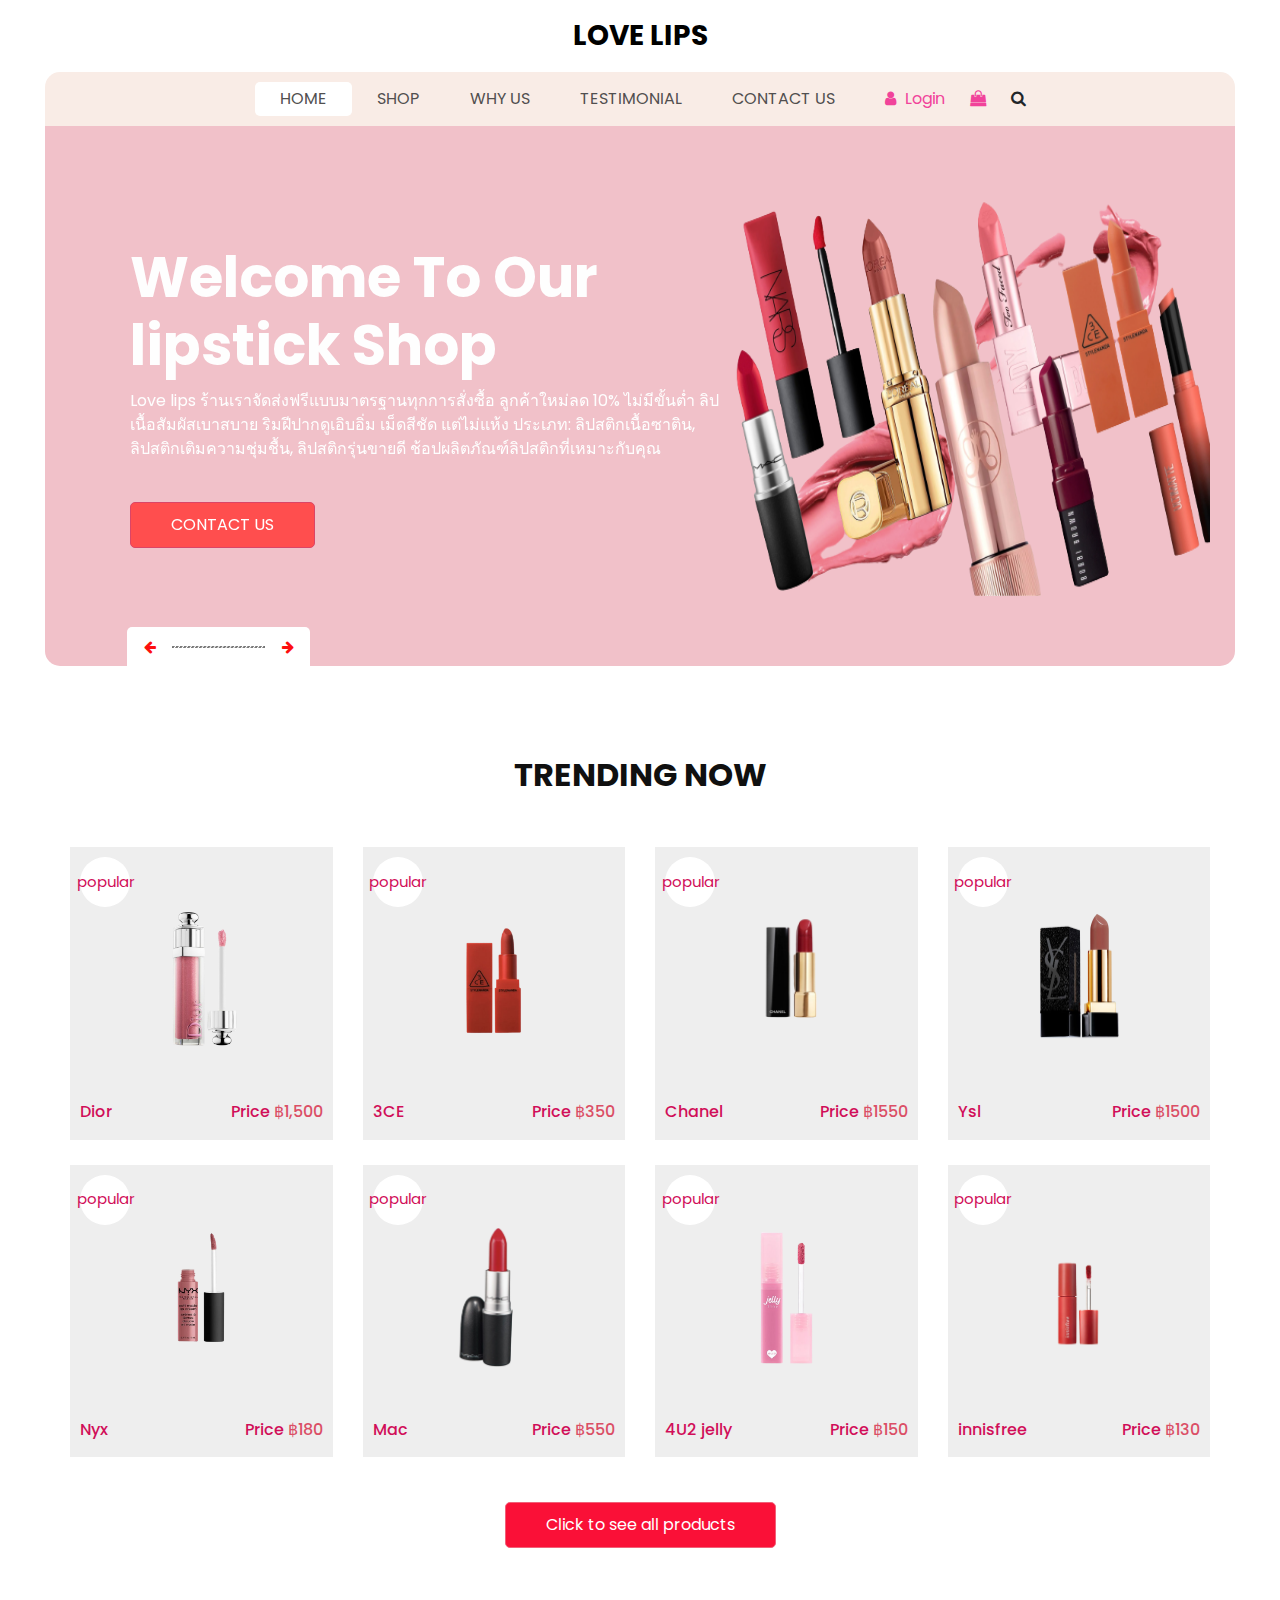
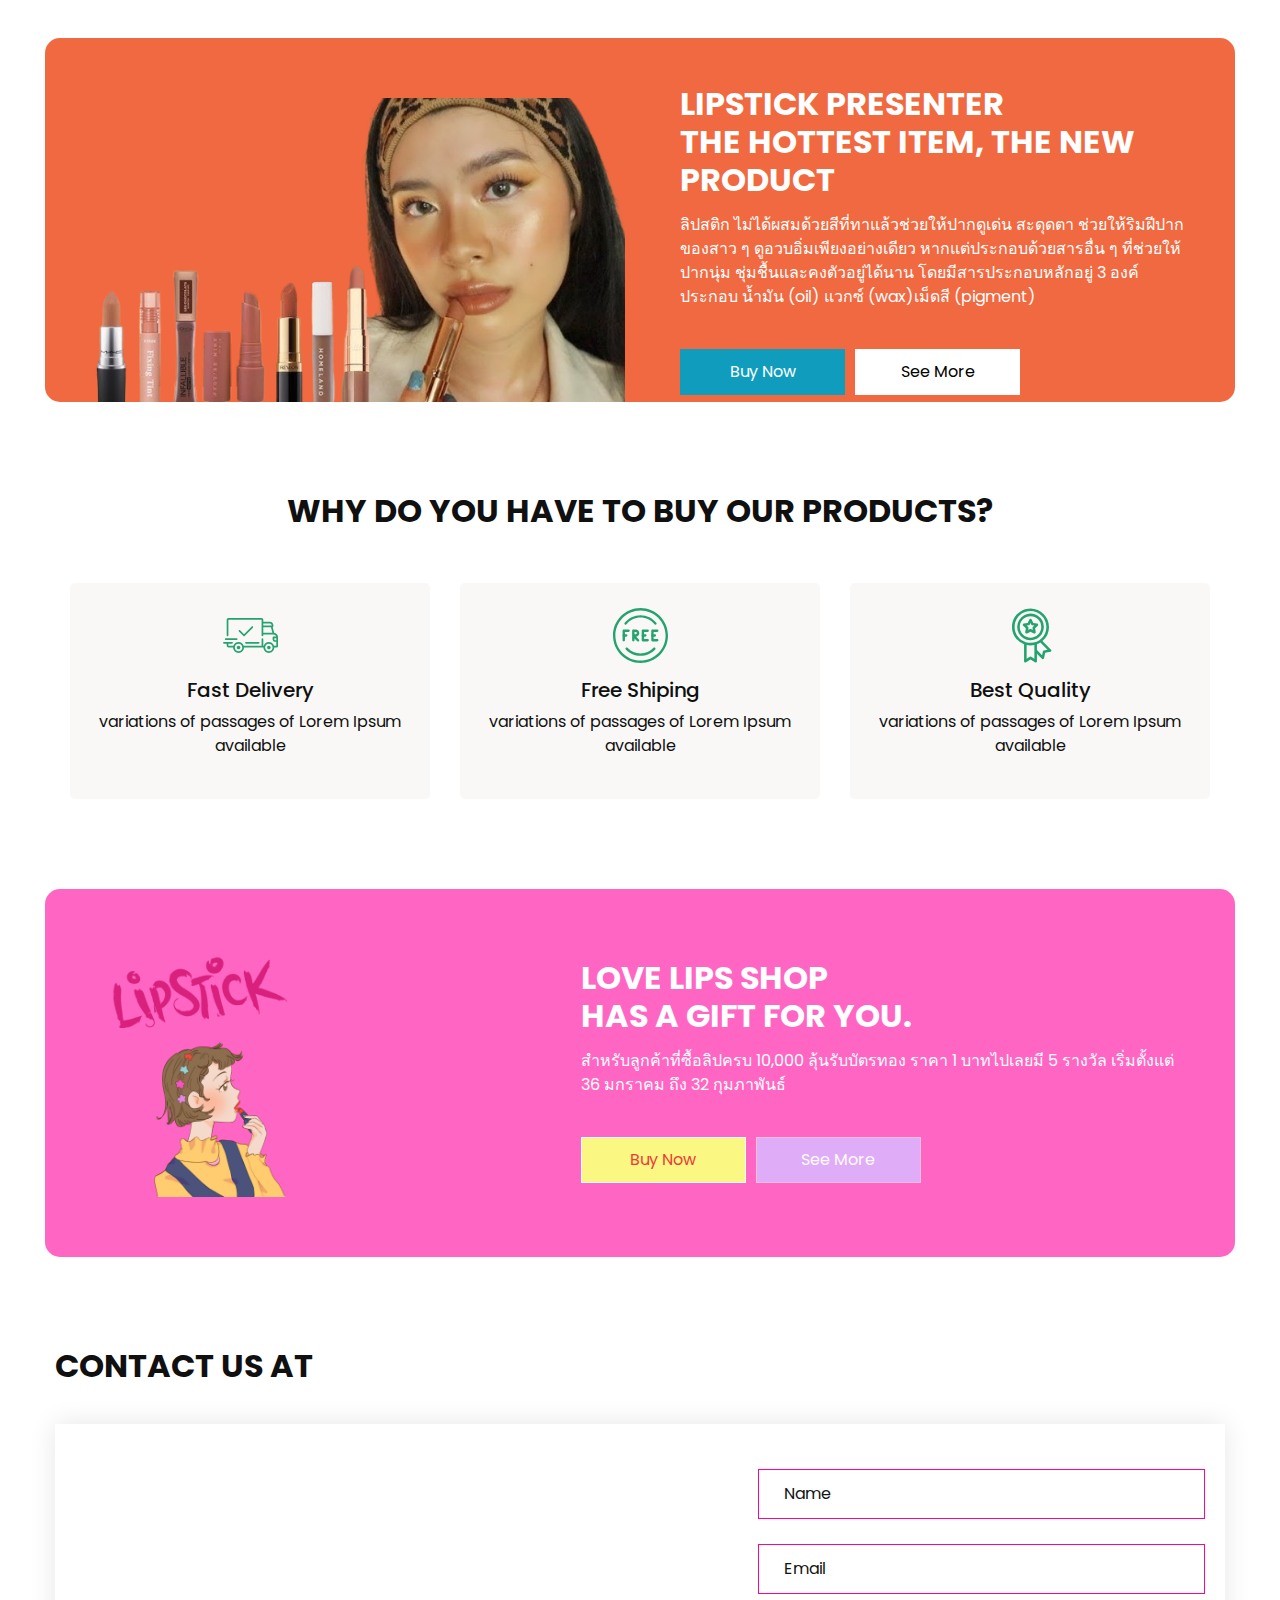
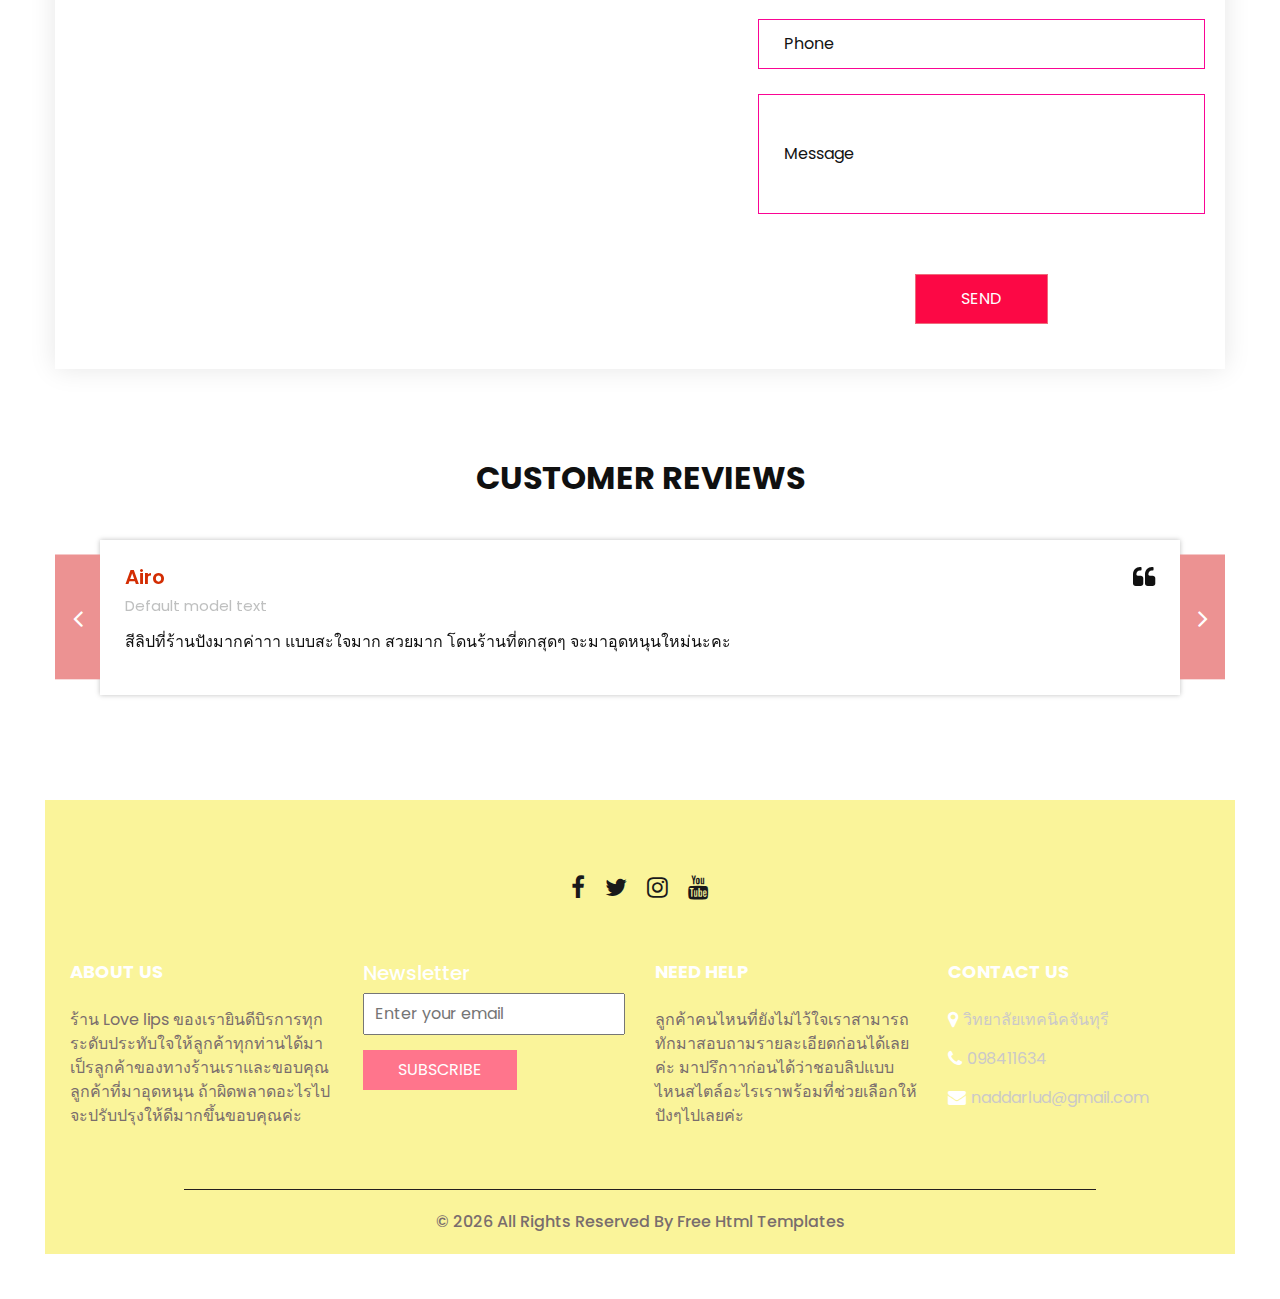
<file: index.html>
<!DOCTYPE html>
<html>

<head>
  <!-- Basic -->
  <meta charset="utf-8" />
  <meta http-equiv="X-UA-Compatible" content="IE=edge" />
  <!-- Mobile Metas -->
  <meta name="viewport" content="width=device-width, initial-scale=1, shrink-to-fit=no" />
  <!-- Site Metas -->
  <meta name="keywords" content="" />
  <meta name="description" content="" />
  <meta name="author" content="" />
  <link rel="shortcut icon" href="images/Beige_Red_Simple_Illustration_Make_Up_Store_Logo-removebg-preview.png" type="image/x-icon">

  <title>
    Love lips
  </title>

  <!-- slider stylesheet -->
  <link rel="stylesheet" type="text/css" href="https://cdnjs.cloudflare.com/ajax/libs/OwlCarousel2/2.3.4/assets/owl.carousel.min.css" />

  <!-- bootstrap core css -->
  <link rel="stylesheet" type="text/css" href="css/bootstrap.css" />

  <!-- Custom styles for this template -->
  <link href="css/style.css" rel="stylesheet" />
  <!-- responsive style -->
  <link href="css/responsive.css" rel="stylesheet" />
</head>

<body>
  <div class="hero_area">
    <!-- header section strats -->
    <header class="header_section">
      <nav class="navbar navbar-expand-lg custom_nav-container ">
        <a class="navbar-brand" href="index.html">
          <span>
            Love lips
          </span>
        </a>
        <button class="navbar-toggler" type="button" data-toggle="collapse" data-target="#navbarSupportedContent" aria-controls="navbarSupportedContent" aria-expanded="false" aria-label="Toggle navigation">
          <span class=""></span>
        </button>

        <div class="collapse navbar-collapse" id="navbarSupportedContent">
          <ul class="navbar-nav  ">
            <li class="nav-item active">
              <a class="nav-link" href="index.html">Home <span class="sr-only">(current)</span></a>
            </li>
            <li class="nav-item">
              <a class="nav-link" href="shop.html">
                Shop
              </a>
            </li>
            <li class="nav-item">
              <a class="nav-link" href="why.html">
                Why Us
              </a>
            </li>
            <li class="nav-item">
              <a class="nav-link" href="testimonial.html">
                Testimonial
              </a>
            </li>
            <li class="nav-item">
              <a class="nav-link" href="contact.html">Contact Us</a>
            </li>
          </ul>
          <div class="user_option">
            <a href="">
              <i class="fa fa-user" aria-hidden="true"></i>
              <span>
                Login
              </span>
            </a>
            <a href="">
              <i class="fa fa-shopping-bag" aria-hidden="true"></i>
            </a>
            <form class="form-inline ">
              <button class="btn nav_search-btn" type="submit">
                <i class="fa fa-search" aria-hidden="true"></i>
              </button>
            </form>
          </div>
        </div>
      </nav>
    </header>
    <!-- end header section -->
    <!-- slider section -->

    <section class="slider_section">
      <div class="slider_container">
        <div id="carouselExampleIndicators" class="carousel slide" data-ride="carousel">
          <div class="carousel-inner">
            <div class="carousel-item active">
              <div class="container-fluid">
                <div class="row">
                  <div class="col-md-7">
                    <div class="detail-box">
                      <h1>
                        Welcome To Our <br>
                        lipstick Shop
                      </h1>
                      <p>
                        Love lips ร้านเราจัดส่งฟรีแบบมาตรฐานทุกการสั่งซื้อ ลูกค้าใหม่ลด 10% ไม่มีขั้นต่ำ ลิปเนื้อสัมผัสเบาสบาย ริมฝีปากดูเอิบอิ่ม เม็ดสีชัด แต่ไม่แห้ง ประเภท: ลิปสติกเนื้อซาติน, ลิปสติกเติมความชุ่มชื้น, ลิปสติกรุ่นขายดี ช้อปผลิตภัณฑ์ลิปสติกที่เหมาะกับคุณ
                      </p>
                      <a href="">
                        Contact Us
                      </a>
                    </div>
                  </div>
                  <div class="col-md-5 ">
                    <div class="img-box">
                      <img src="images/aaa66200c33068389db35e746ad578e0-removebg-preview.png" width="700" height="400" />
                    </div>
                  </div>
                </div>
              </div>
            </div>
            <div class="carousel-item ">
              <div class="container-fluid">
                <div class="row">
                  <div class="col-md-7">
                    <div class="detail-box">
                      <h1>
                        Welcome To Our <br>
                        lipstick Shop
                      </h1>
                      <p>
                        Love lips ร้านเราจัดส่งฟรีแบบมาตรฐานทุกการสั่งซื้อ ลูกค้าใหม่ลด 10% ไม่มีขั้นต่ำ ลิปเนื้อสัมผัสเบาสบาย ริมฝีปากดูเอิบอิ่ม เม็ดสีชัด แต่ไม่แห้ง ประเภท: ลิปสติกเนื้อซาติน, ลิปสติกเติมความชุ่มชื้น, ลิปสติกรุ่นขายดี ช้อปผลิตภัณฑ์ลิปสติกที่เหมาะกับคุณ
                      </p>
                      <a href="">
                        Contact Us
                      </a>
                    </div>
                  </div>
                  <div class="col-md-5 ">
                    <div class="img-box">
                      <img src="images/aaa66200c33068389db35e746ad578e0-removebg-preview.png" width="700" height="400" />
                    </div>
                  </div>
                </div>
              </div>
            </div>
            <div class="carousel-item ">
              <div class="container-fluid">
                <div class="row">
                  <div class="col-md-7">
                    <div class="detail-box">
                      <h1>
                        Welcome To Our <br>
                        lipstick Shop
                      </h1>
                      <p>
                        Love lips ร้านเราจัดส่งฟรีแบบมาตรฐานทุกการสั่งซื้อ ลูกค้าใหม่ลด 10% ไม่มีขั้นต่ำ ลิปเนื้อสัมผัสเบาสบาย ริมฝีปากดูเอิบอิ่ม เม็ดสีชัด แต่ไม่แห้ง ประเภท: ลิปสติกเนื้อซาติน, ลิปสติกเติมความชุ่มชื้น, ลิปสติกรุ่นขายดี ช้อปผลิตภัณฑ์ลิปสติกที่เหมาะกับคุณ
                      </p>
                      <a href="">
                        Contact Us
                      </a>
                    </div>
                  </div>
                  <div class="col-md-5 ">
                    <div class="img-box">
                      <img src="images/aaa66200c33068389db35e746ad578e0-removebg-preview.png" width="700" height="400" />
                    </div>
                  </div>
                </div>
              </div>
            </div>
          </div>
          <div class="carousel_btn-box">
            <a class="carousel-control-prev" href="#carouselExampleIndicators" role="button" data-slide="prev">
              <i class="fa fa-arrow-left" aria-hidden="true"></i>
              <span class="sr-only">Previous</span>
            </a>
            <img src="images/line.png" alt="" />
            <a class="carousel-control-next" href="#carouselExampleIndicators" role="button" data-slide="next">
              <i class="fa fa-arrow-right" aria-hidden="true"></i>
              <span class="sr-only">Next</span>
            </a>
          </div>
        </div>
      </div>
    </section>

    <!-- end slider section -->
  </div>
  <!-- end hero area -->

  <!-- shop section -->

  <section class="shop_section layout_padding">
    <div class="container">
      <div class="heading_container heading_center">
        <h2>
          TRENDING NOW
        </h2>
      </div>
      <div class="row">
        <div class="col-sm-6 col-md-4 col-lg-3">
          <div class="box">
            <a href="">
              <div class="img-box">
                <img src="images/1-removebg-preview.png" alt="">
              </div>
              <div class="detail-box">
                <h6>
                  Dior
                </h6>
                <h6>
                  Price
                  <span>
                    ฿1,500
                  </span>
                </h6>
              </div>
              <div class="new">
                <span>
                  popular
                </span>
              </div>
            </a>
          </div>
        </div>
        <div class="col-sm-6 col-md-4 col-lg-3">
          <div class="box">
            <a href="">
              <div class="img-box">
                <img src="images/2-removebg-preview.png" alt="">
              </div>
              <div class="detail-box">
                <h6>
                  3CE
                </h6>
                <h6>
                  Price
                  <span>
                    ฿350
                  </span>
                </h6>
              </div>
              <div class="new">
                <span>
                  popular
                </span>
              </div>
            </a>
          </div>
        </div>
        <div class="col-sm-6 col-md-4 col-lg-3">
          <div class="box">
            <a href="">
              <div class="img-box">
                <img src="images/3-removebg-preview.png" alt="">
              </div>
              <div class="detail-box">
                <h6>
                  Chanel
                </h6>
                <h6>
                  Price
                  <span>
                    ฿1550
                  </span>
                </h6>
              </div>
              <div class="new">
                <span>
                  popular
                </span>
              </div>
            </a>
          </div>
        </div>
        <div class="col-sm-6 col-md-4 col-lg-3">
          <div class="box">
            <a href="">
              <div class="img-box">
                <img src="images/4-removebg-preview.png" alt="">
              </div>
              <div class="detail-box">
                <h6>
                  Ysl
                </h6>
                <h6>
                  Price
                  <span>
                    ฿1500
                  </span>
                </h6>
              </div>
              <div class="new">
                <span>
                  popular
                </span>
              </div>
            </a>
          </div>
        </div>
        <div class="col-sm-6 col-md-4 col-lg-3">
          <div class="box">
            <a href="">
              <div class="img-box">
                <img src="images/5-removebg-preview.png" alt="">
              </div>
              <div class="detail-box">
                <h6>
                  Nyx
                </h6>
                <h6>
                  Price
                  <span>
                    ฿180
                  </span>
                </h6>
              </div>
              <div class="new">
                <span>
                  popular
                </span>
              </div>
            </a>
          </div>
        </div>
        <div class="col-sm-6 col-md-4 col-lg-3">
          <div class="box">
            <a href="">
              <div class="img-box">
                <img src="images/7-removebg-preview.png" alt="">
              </div>
              <div class="detail-box">
                <h6>
                  Mac
                </h6>
                <h6>
                  Price
                  <span>
                    ฿550
                  </span>
                </h6>
              </div>
              <div class="new">
                <span>
                  popular
                </span>
              </div>
            </a>
          </div>
        </div>
        <div class="col-sm-6 col-md-4 col-lg-3">
          <div class="box">
            <a href="">
              <div class="img-box">
                <img src="images/10-removebg-preview.png" alt="">
              </div>
              <div class="detail-box">
                <h6>
                  4U2 jelly
                </h6>
                <h6>
                  Price
                  <span>
                    ฿150
                  </span>
                </h6>
              </div>
              <div class="new">
                <span>
                  popular
                </span>
              </div>
            </a>
          </div>
        </div>
        <div class="col-sm-6 col-md-4 col-lg-3">
          <div class="box">
            <a href="">
              <div class="img-box">
                <img src="images/13-removebg-preview.png" alt="">
              </div>
              <div class="detail-box">
                <h6>
                  innisfree
                </h6>
                <h6>
                  Price
                  <span>
                    ฿130
                  </span>
                </h6>
              </div>
              <div class="new">
                <span>
                  popular
                </span>
              </div>
            </a>
          </div>
        </div>
      </div>
      <div class="btn-box">
        <a href="">
          Click to see all products
        </a>
      </div>
    </div>
  </section>

  <!-- end shop section -->

  <!-- saving section -->

  <section class="saving_section ">
    <div class="box">
      <div class="container-fluid">
        <div class="row">
          <div class="col-lg-6">
            <div class="img-box">
              <img src="images/hq720-removebg-preview.png" alt="">
            </div>
          </div>
          <div class="col-lg-6">
            <div class="detail-box">
              <div class="heading_container">
                <h2>
                  lipstick presenter <br>
                  The hottest item, the new product
                </h2>
              </div>
              <p>
                ลิปสติก ไม่ได้ผสมด้วยสีที่ทาแล้วช่วยให้ปากดูเด่น สะดุดตา ช่วยให้ริมฝีปากของสาว ๆ ดูอวบอิ่มเพียงอย่างเดียว หากแต่ประกอบด้วยสารอื่น ๆ ที่ช่วยให้ปากนุ่ม ชุ่มชื้นและคงตัวอยู่ได้นาน โดยมีสารประกอบหลักอยู่ 3 องค์ประกอบ น้ำมัน (oil) แวกซ์ (wax)เม็ดสี (pigment)
              </p>
              <div class="btn-box">
                <a href="#" class="btn1">
                  Buy Now
                </a>
                <a href="#" class="btn2">
                  See More
                </a>
              </div>
            </div>
          </div>
        </div>
      </div>
    </div>
  </section>

  <!-- end saving section -->

  <!-- why section -->

  <section class="why_section layout_padding">
    <div class="container">
      <div class="heading_container heading_center">
        <h2>
          Why do you have to buy our products?
        </h2>
      </div>
      <div class="row">
        <div class="col-md-4">
          <div class="box ">
            <div class="img-box">
              <svg version="1.1" id="Layer_1" xmlns="http://www.w3.org/2000/svg" xmlns:xlink="http://www.w3.org/1999/xlink" x="0px" y="0px" viewBox="0 0 512 512" style="enable-background:new 0 0 512 512;" xml:space="preserve">
                <g>
                  <g>
                    <path d="M476.158,231.363l-13.259-53.035c3.625-0.77,6.345-3.986,6.345-7.839v-8.551c0-18.566-15.105-33.67-33.67-33.67h-60.392
                 V110.63c0-9.136-7.432-16.568-16.568-16.568H50.772c-9.136,0-16.568,7.432-16.568,16.568V256c0,4.427,3.589,8.017,8.017,8.017
                 c4.427,0,8.017-3.589,8.017-8.017V110.63c0-0.295,0.239-0.534,0.534-0.534h307.841c0.295,0,0.534,0.239,0.534,0.534v145.372
                 c0,4.427,3.589,8.017,8.017,8.017c4.427,0,8.017-3.589,8.017-8.017v-9.088h94.569c0.008,0,0.014,0.002,0.021,0.002
                 c0.008,0,0.015-0.001,0.022-0.001c11.637,0.008,21.518,7.646,24.912,18.171h-24.928c-4.427,0-8.017,3.589-8.017,8.017v17.102
                 c0,13.851,11.268,25.119,25.119,25.119h9.086v35.273h-20.962c-6.886-19.883-25.787-34.205-47.982-34.205
                 s-41.097,14.322-47.982,34.205h-3.86v-60.393c0-4.427-3.589-8.017-8.017-8.017c-4.427,0-8.017,3.589-8.017,8.017v60.391H192.817
                 c-6.886-19.883-25.787-34.205-47.982-34.205s-41.097,14.322-47.982,34.205H50.772c-0.295,0-0.534-0.239-0.534-0.534v-17.637
                 h34.739c4.427,0,8.017-3.589,8.017-8.017s-3.589-8.017-8.017-8.017H8.017c-4.427,0-8.017,3.589-8.017,8.017
                 s3.589,8.017,8.017,8.017h26.188v17.637c0,9.136,7.432,16.568,16.568,16.568h43.304c-0.002,0.178-0.014,0.355-0.014,0.534
                 c0,27.996,22.777,50.772,50.772,50.772s50.772-22.776,50.772-50.772c0-0.18-0.012-0.356-0.014-0.534h180.67
                 c-0.002,0.178-0.014,0.355-0.014,0.534c0,27.996,22.777,50.772,50.772,50.772c27.995,0,50.772-22.776,50.772-50.772
                 c0-0.18-0.012-0.356-0.014-0.534h26.203c4.427,0,8.017-3.589,8.017-8.017v-85.511C512,251.989,496.423,234.448,476.158,231.363z
                  M375.182,144.301h60.392c9.725,0,17.637,7.912,17.637,17.637v0.534h-78.029V144.301z M375.182,230.881v-52.376h71.235
                 l13.094,52.376H375.182z M144.835,401.904c-19.155,0-34.739-15.583-34.739-34.739s15.584-34.739,34.739-34.739
                 c19.155,0,34.739,15.583,34.739,34.739S163.99,401.904,144.835,401.904z M427.023,401.904c-19.155,0-34.739-15.583-34.739-34.739
                 s15.584-34.739,34.739-34.739c19.155,0,34.739,15.583,34.739,34.739S446.178,401.904,427.023,401.904z M495.967,299.29h-9.086
                 c-5.01,0-9.086-4.076-9.086-9.086v-9.086h18.171V299.29z" />
                  </g>
                </g>
                <g>
                  <g>
                    <path d="M144.835,350.597c-9.136,0-16.568,7.432-16.568,16.568c0,9.136,7.432,16.568,16.568,16.568
                 c9.136,0,16.568-7.432,16.568-16.568C161.403,358.029,153.971,350.597,144.835,350.597z" />
                  </g>
                </g>
                <g>
                  <g>
                    <path d="M427.023,350.597c-9.136,0-16.568,7.432-16.568,16.568c0,9.136,7.432,16.568,16.568,16.568
                 c9.136,0,16.568-7.432,16.568-16.568C443.591,358.029,436.159,350.597,427.023,350.597z" />
                  </g>
                </g>
                <g>
                  <g>
                    <path d="M332.96,316.393H213.244c-4.427,0-8.017,3.589-8.017,8.017s3.589,8.017,8.017,8.017H332.96
                 c4.427,0,8.017-3.589,8.017-8.017S337.388,316.393,332.96,316.393z" />
                  </g>
                </g>
                <g>
                  <g>
                    <path d="M127.733,282.188H25.119c-4.427,0-8.017,3.589-8.017,8.017s3.589,8.017,8.017,8.017h102.614
                 c4.427,0,8.017-3.589,8.017-8.017S132.16,282.188,127.733,282.188z" />
                  </g>
                </g>
                <g>
                  <g>
                    <path d="M278.771,173.37c-3.13-3.13-8.207-3.13-11.337,0.001l-71.292,71.291l-37.087-37.087c-3.131-3.131-8.207-3.131-11.337,0
                 c-3.131,3.131-3.131,8.206,0,11.337l42.756,42.756c1.565,1.566,3.617,2.348,5.668,2.348s4.104-0.782,5.668-2.348l76.96-76.96
                 C281.901,181.576,281.901,176.501,278.771,173.37z" />
                  </g>
                </g>
                <g>
                </g>
                <g>
                </g>
                <g>
                </g>
                <g>
                </g>
                <g>
                </g>
                <g>
                </g>
                <g>
                </g>
                <g>
                </g>
                <g>
                </g>
                <g>
                </g>
                <g>
                </g>
                <g>
                </g>
                <g>
                </g>
                <g>
                </g>
                <g>
                </g>
              </svg>
            </div>
            <div class="detail-box">
              <h5>
                Fast Delivery
              </h5>
              <p>
                variations of passages of Lorem Ipsum available
              </p>
            </div>
          </div>
        </div>
        <div class="col-md-4">
          <div class="box ">
            <div class="img-box">
              <svg version="1.1" id="Capa_1" xmlns="http://www.w3.org/2000/svg" xmlns:xlink="http://www.w3.org/1999/xlink" x="0px" y="0px" viewBox="0 0 490.667 490.667" style="enable-background:new 0 0 490.667 490.667;" xml:space="preserve">
                <g>
                  <g>
                    <path d="M138.667,192H96c-5.888,0-10.667,4.779-10.667,10.667V288c0,5.888,4.779,10.667,10.667,10.667s10.667-4.779,10.667-10.667
                 v-74.667h32c5.888,0,10.667-4.779,10.667-10.667S144.555,192,138.667,192z" />
                  </g>
                </g>
                <g>
                  <g>
                    <path d="M117.333,234.667H96c-5.888,0-10.667,4.779-10.667,10.667S90.112,256,96,256h21.333c5.888,0,10.667-4.779,10.667-10.667
                 S123.221,234.667,117.333,234.667z" />
                  </g>
                </g>
                <g>
                  <g>
                    <path d="M245.333,0C110.059,0,0,110.059,0,245.333s110.059,245.333,245.333,245.333s245.333-110.059,245.333-245.333
                 S380.608,0,245.333,0z M245.333,469.333c-123.52,0-224-100.48-224-224s100.48-224,224-224s224,100.48,224,224
                 S368.853,469.333,245.333,469.333z" />
                  </g>
                </g>
                <g>
                  <g>
                    <path d="M386.752,131.989C352.085,88.789,300.544,64,245.333,64s-106.752,24.789-141.419,67.989
                 c-3.691,4.587-2.965,11.307,1.643,14.997c4.587,3.691,11.307,2.965,14.976-1.643c30.613-38.144,76.096-60.011,124.8-60.011
                 s94.187,21.867,124.779,60.011c2.112,2.624,5.205,3.989,8.32,3.989c2.368,0,4.715-0.768,6.677-2.347
                 C389.717,143.296,390.443,136.576,386.752,131.989z" />
                  </g>
                </g>
                <g>
                  <g>
                    <path d="M376.405,354.923c-4.224-4.032-11.008-3.861-15.061,0.405c-30.613,32.235-71.808,50.005-116.011,50.005
                 s-85.397-17.771-115.989-50.005c-4.032-4.309-10.816-4.437-15.061-0.405c-4.309,4.053-4.459,10.816-0.405,15.083
                 c34.667,36.544,81.344,56.661,131.456,56.661s96.789-20.117,131.477-56.661C380.864,365.739,380.693,358.976,376.405,354.923z" />
                  </g>
                </g>
                <g>
                  <g>
                    <path d="M206.805,255.723c15.701-2.027,27.861-15.488,27.861-31.723c0-17.643-14.357-32-32-32h-21.333
                 c-5.888,0-10.667,4.779-10.667,10.667v42.581c0,0.043,0,0.107,0,0.149V288c0,5.888,4.779,10.667,10.667,10.667
                 S192,293.888,192,288v-16.917l24.448,24.469c2.091,2.069,4.821,3.115,7.552,3.115c2.731,0,5.461-1.045,7.531-3.136
                 c4.16-4.16,4.16-10.923,0-15.083L206.805,255.723z M192,234.667v-21.333h10.667c5.867,0,10.667,4.779,10.667,10.667
                 s-4.8,10.667-10.667,10.667H192z" />
                  </g>
                </g>
                <g>
                  <g>
                    <path d="M309.333,277.333h-32v-64h32c5.888,0,10.667-4.779,10.667-10.667S315.221,192,309.333,192h-42.667
                 c-5.888,0-10.667,4.779-10.667,10.667V288c0,5.888,4.779,10.667,10.667,10.667h42.667c5.888,0,10.667-4.779,10.667-10.667
                 S315.221,277.333,309.333,277.333z" />
                  </g>
                </g>
                <g>
                  <g>
                    <path d="M288,234.667h-21.333c-5.888,0-10.667,4.779-10.667,10.667S260.779,256,266.667,256H288
                 c5.888,0,10.667-4.779,10.667-10.667S293.888,234.667,288,234.667z" />
                  </g>
                </g>
                <g>
                  <g>
                    <path d="M394.667,277.333h-32v-64h32c5.888,0,10.667-4.779,10.667-10.667S400.555,192,394.667,192H352
                 c-5.888,0-10.667,4.779-10.667,10.667V288c0,5.888,4.779,10.667,10.667,10.667h42.667c5.888,0,10.667-4.779,10.667-10.667
                 S400.555,277.333,394.667,277.333z" />
                  </g>
                </g>
                <g>
                  <g>
                    <path d="M373.333,234.667H352c-5.888,0-10.667,4.779-10.667,10.667S346.112,256,352,256h21.333
                 c5.888,0,10.667-4.779,10.667-10.667S379.221,234.667,373.333,234.667z" />
                  </g>
                </g>
                <g>
                </g>
                <g>
                </g>
                <g>
                </g>
                <g>
                </g>
                <g>
                </g>
                <g>
                </g>
                <g>
                </g>
                <g>
                </g>
                <g>
                </g>
                <g>
                </g>
                <g>
                </g>
                <g>
                </g>
                <g>
                </g>
                <g>
                </g>
                <g>
                </g>
              </svg>
            </div>
            <div class="detail-box">
              <h5>
                Free Shiping
              </h5>
              <p>
                variations of passages of Lorem Ipsum available
              </p>
            </div>
          </div>
        </div>
        <div class="col-md-4">
          <div class="box ">
            <div class="img-box">
              <svg id="_30_Premium" height="512" viewBox="0 0 512 512" width="512" xmlns="http://www.w3.org/2000/svg" data-name="30_Premium">
                <g id="filled">
                  <path d="m252.92 300h3.08a124.245 124.245 0 1 0 -4.49-.09c.075.009.15.023.226.03.394.039.789.06 1.184.06zm-96.92-124a100 100 0 1 1 100 100 100.113 100.113 0 0 1 -100-100z" />
                  <path d="m447.445 387.635-80.4-80.4a171.682 171.682 0 0 0 60.955-131.235c0-94.841-77.159-172-172-172s-172 77.159-172 172c0 73.747 46.657 136.794 112 161.2v158.8c-.3 9.289 11.094 15.384 18.656 9.984l41.344-27.562 41.344 27.562c7.574 5.4 18.949-.7 18.656-9.984v-70.109l46.6 46.594c6.395 6.789 18.712 3.025 20.253-6.132l9.74-48.724 48.725-9.742c9.163-1.531 12.904-13.893 6.127-20.252zm-339.445-211.635c0-81.607 66.393-148 148-148s148 66.393 148 148-66.393 148-148 148-148-66.393-148-148zm154.656 278.016a12 12 0 0 0 -13.312 0l-29.344 19.562v-129.378a172.338 172.338 0 0 0 72 0v129.38zm117.381-58.353a12 12 0 0 0 -9.415 9.415l-6.913 34.58-47.709-47.709v-54.749a171.469 171.469 0 0 0 31.467-15.6l67.151 67.152z" />
                  <path d="m287.62 236.985c8.349 4.694 19.251-3.212 17.367-12.618l-5.841-35.145 25.384-25c7.049-6.5 2.89-19.3-6.634-20.415l-35.23-5.306-15.933-31.867c-4.009-8.713-17.457-8.711-21.466 0l-15.933 31.866-35.23 5.306c-9.526 1.119-13.681 13.911-6.634 20.415l25.384 25-5.841 35.145c-1.879 9.406 9 17.31 17.367 12.618l31.62-16.414zm-53-32.359 2.928-17.615a12 12 0 0 0 -3.417-10.516l-12.721-12.531 17.658-2.66a12 12 0 0 0 8.947-6.5l7.985-15.971 7.985 15.972a12 12 0 0 0 8.947 6.5l17.658 2.66-12.723 12.535a12 12 0 0 0 -3.417 10.516l2.928 17.615-15.849-8.231a12 12 0 0 0 -11.058 0z" />
                </g>
              </svg>
            </div>
            <div class="detail-box">
              <h5>
                Best Quality
              </h5>
              <p>
                variations of passages of Lorem Ipsum available
              </p>
            </div>
          </div>
        </div>
      </div>
    </div>
  </section>

  <!-- end why section -->


  <!-- gift section -->

  <section class="gift_section layout_padding-bottom">
    <div class="box ">
      <div class="container-fluid">
        <div class="row">
          <div class="col-md-5">
            <div class="img_container">
              <div class="img-box">
                <img src="images/สีม่วง และ เหลือง น่ารัก แนะนำองค์กร  สอนทำเบเกอรี่ พรีเซนเทชั่น.png" alt="">
              </div>
            </div>
          </div>
          <div class="col-md-7">
            <div class="detail-box">
              <div class="heading_container">
                <h2>
                  love lips shop <br>
                  has a gift for you.
                </h2>
              </div>
              <p>
                สำหรับลูกค้าที่ซื้อลิปครบ 10,000 ลุ้นรับบัตรทอง ราคา 1 บาทไปเลยมี 5 รางวัล เริ่มตั้งแต่ 36 มกราคม ถึง 32 กุมภาพันธ์
              </p>
              <div class="btn-box">
                <a href="#" class="btn1">
                  Buy Now
                </a>
                <a href="#" class="btn2">
                  See More
                </a>
              </div>
            </div>
          </div>
        </div>
      </div>
    </div>
  </section>


  <!-- end gift section -->


  <!-- contact section -->

  <section class="contact_section ">
    <div class="container px-0">
      <div class="heading_container ">
        <h2 class="">
          Contact us at
        </h2>
      </div>
    </div>
    <div class="container container-bg">
      <div class="row">
        <div class="col-lg-7 col-md-6 px-0">
          <div class="map_container">
            <div class="map-responsive">
              <iframe src="https://maps.google.com/maps?width=600&amp;height=400&amp;hl=en&amp;q=chanthaburi&amp;t=&amp;z=14&amp;ie=UTF8&amp;iwloc=B&amp;output=embed" width="600" height="300" frameborder="0" style="border:0; width: 100%; height:100%" allowfullscreen></iframe>
            </div>
          </div>
        </div>
        <div class="col-md-6 col-lg-5 px-0">
          <form action="#">
            <div>
              <input type="text" placeholder="Name" />
            </div>
            <div>
              <input type="email" placeholder="Email" />
            </div>
            <div>
              <input type="text" placeholder="Phone" />
            </div>
            <div>
              <input type="text" class="message-box" placeholder="Message" />
            </div>
            <div class="d-flex ">
              <button>
                SEND
              </button>
            </div>
          </form>
        </div>
      </div>
    </div>
  </section>

  <!-- end contact section -->

  <!-- client section -->
  <section class="client_section layout_padding">
    <div class="container">
      <div class="heading_container heading_center">
        <h2>
          Customer Reviews
        </h2>
      </div>
    </div>
    <div class="container px-0">
      <div id="customCarousel2" class="carousel  carousel-fade" data-ride="carousel">
        <div class="carousel-inner">
          <div class="carousel-item active">
            <div class="box">
              <div class="client_info">
                <div class="client_name">
                  <h5>
                    Airo
                  </h5>
                  <h6>
                    Default model text
                  </h6>
                </div>
                <i class="fa fa-quote-left" aria-hidden="true"></i>
              </div>
              <p>
                สีลิปที่ร้านปังมากค่าาา แบบสะใจมาก สวยมาก โดนร้านที่ตกสุดๆ จะมาอุดหนุนใหม่นะคะ
              </p>
            </div>
          </div>
          <div class="carousel-item">
            <div class="box">
              <div class="client_info">
                <div class="client_name">
                  <h5>
                    นุ้งมาปานา
                  </h5>
                  <h6>
                    Default model text
                  </h6>
                </div>
                <i class="fa fa-quote-left" aria-hidden="true"></i>
              </div>
              <p>
                ร้านปลอดภัย ของแถมน่ารักมากค่ะ เป็นกันเองสุดๆแม่ค้าน่ารักม๊วกกก >3
              </p>
            </div>
          </div>
          <div class="carousel-item">
            <div class="box">
              <div class="client_info">
                <div class="client_name">
                  <h5>
                    yo
                  </h5>
                  <h6>
                    Default model text
                  </h6>
                </div>
                <i class="fa fa-quote-left" aria-hidden="true"></i>
              </div>
              <p>
                ร้านนี้ลิปสติกเนื้อละมุนมากติดใจมากค่ะโดนตกไปหลายรอบแล้วจนได้ทองไป 1 เส้นเริ่ดมากค่ะ
              </p>
            </div>
          </div>
        </div>
        <div class="carousel_btn-box">
          <a class="carousel-control-prev" href="#customCarousel2" role="button" data-slide="prev">
            <i class="fa fa-angle-left" aria-hidden="true"></i>
            <span class="sr-only">Previous</span>
          </a>
          <a class="carousel-control-next" href="#customCarousel2" role="button" data-slide="next">
            <i class="fa fa-angle-right" aria-hidden="true"></i>
            <span class="sr-only">Next</span>
          </a>
        </div>
      </div>
    </div>
  </section>
  <!-- end client section -->

  <!-- info section -->

  <section class="info_section  layout_padding2-top">
    <div class="social_container">
      <div class="social_box">
        <a href="">
          <i class="fa fa-facebook" aria-hidden="true"></i>
        </a>
        <a href="">
          <i class="fa fa-twitter" aria-hidden="true"></i>
        </a>
        <a href="">
          <i class="fa fa-instagram" aria-hidden="true"></i>
        </a>
        <a href="">
          <i class="fa fa-youtube" aria-hidden="true"></i>
        </a>
      </div>
    </div>
    <div class="info_container ">
      <div class="container">
        <div class="row">
          <div class="col-md-6 col-lg-3">
            <h6>
              ABOUT US
            </h6>
            <p>
              ร้าน Love lips ของเรายินดีบิรการทุกระดับประทับใจให้ลูกค้าทุกท่านได้มาเป็รลูกค้าของทางร้านเราและขอบคุณลูกค้าที่มาอุดหนุน ถ้าผิดพลาดอะไรไปจะปรับปรุงให้ดีมากขึ้นขอบคุณค่ะ
            </p>
          </div>
          <div class="col-md-6 col-lg-3">
            <div class="info_form ">
              <h5>
                Newsletter
              </h5>
              <form action="#">
                <input type="email" placeholder="Enter your email">
                <button>
                  Subscribe
                </button>
              </form>
            </div>
          </div>
          <div class="col-md-6 col-lg-3">
            <h6>
              NEED HELP
            </h6>
            <p>
              ลูกค้าคนไหนที่ยังไม่ไว้ใจเราสามารถทักมาสอบถามรายละเอียดก่อนได้เลยค่ะ มาปรึกาาก่อนได้ว่าชอบลิปแบบไหนสไตล์อะไรเราพร้อมที่ช่วยเลือกให้ปังๆไปเลยค่ะ
            </p>
          </div>
          <div class="col-md-6 col-lg-3">
            <h6>
              CONTACT US
            </h6>
            <div class="info_link-box">
              <a href="">
                <i class="fa fa-map-marker" aria-hidden="true"></i>
                <span> วิทยาลัยเทคนิคจันทุรี </span>
              </a>
              <a href="">
                <i class="fa fa-phone" aria-hidden="true"></i>
                <span>098411634</span>
              </a>
              <a href="">
                <i class="fa fa-envelope" aria-hidden="true"></i>
                <span> naddarlud@gmail.com</span>
              </a>
            </div>
          </div>
        </div>
      </div>
    </div>
    <!-- footer section -->
    <footer class=" footer_section">
      <div class="container">
        <p>
          &copy; <span id="displayYear"></span> All Rights Reserved By
          <a href="https://html.design/">Free Html Templates</a>
        </p>
      </div>
    </footer>
    <!-- footer section -->

  </section>

  <!-- end info section -->


  <script src="js/jquery-3.4.1.min.js"></script>
  <script src="js/bootstrap.js"></script>
  <script src="https://cdnjs.cloudflare.com/ajax/libs/OwlCarousel2/2.3.4/owl.carousel.min.js">
  </script>
  <script src="js/custom.js"></script>

</body>

</html>
</file>
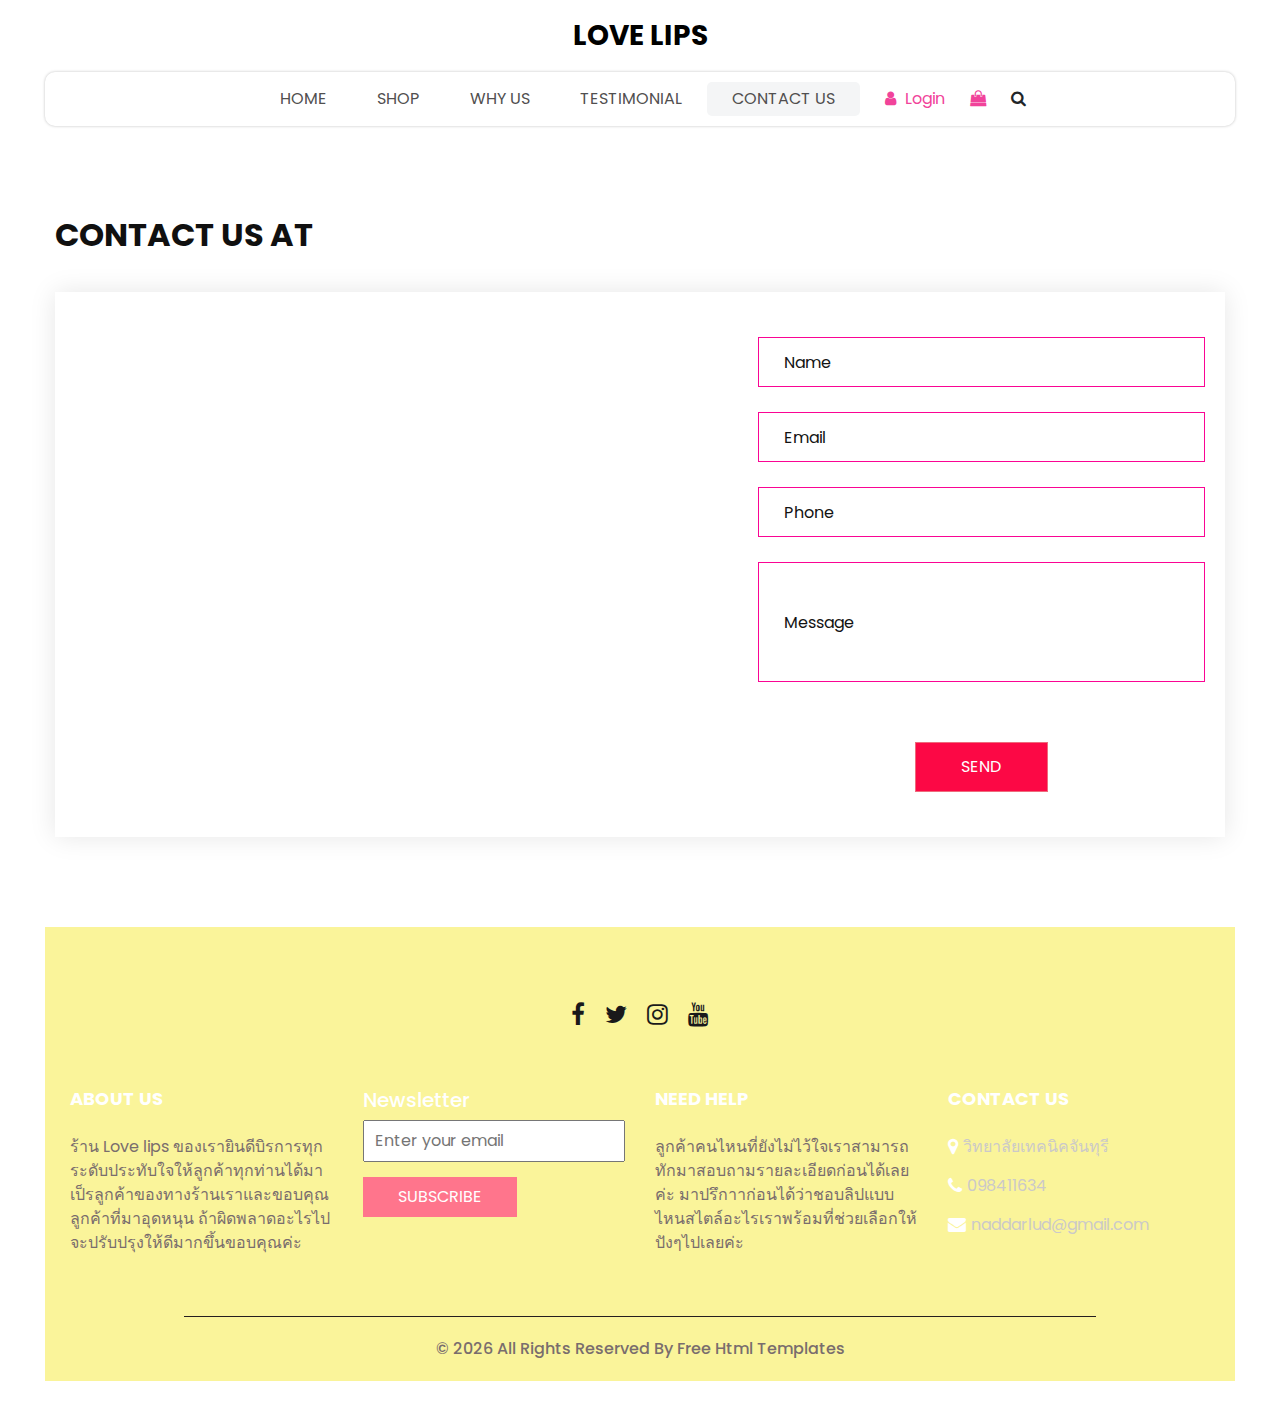
<file: contact.html>
<!DOCTYPE html>
<html>

<head>
  <!-- Basic -->
  <meta charset="utf-8" />
  <meta http-equiv="X-UA-Compatible" content="IE=edge" />
  <!-- Mobile Metas -->
  <meta name="viewport" content="width=device-width, initial-scale=1, shrink-to-fit=no" />
  <!-- Site Metas -->
  <meta name="keywords" content="" />
  <meta name="description" content="" />
  <meta name="author" content="" />
  <link rel="shortcut icon" href="images/favicon.png" type="image/x-icon">

  <title>
    Love lips
  </title>

  <!-- slider stylesheet -->
  <link rel="stylesheet" type="text/css" href="https://cdnjs.cloudflare.com/ajax/libs/OwlCarousel2/2.3.4/assets/owl.carousel.min.css" />

  <!-- bootstrap core css -->
  <link rel="stylesheet" type="text/css" href="css/bootstrap.css" />

  <!-- Custom styles for this template -->
  <link href="css/style.css" rel="stylesheet" />
  <!-- responsive style -->
  <link href="css/responsive.css" rel="stylesheet" />
</head>

<body>
  <div class="hero_area">
    <!-- header section strats -->
    <header class="header_section">
      <nav class="navbar navbar-expand-lg custom_nav-container ">
        <a class="navbar-brand" href="index.html">
          <span>
            Love lips
          </span>
        </a>
        <button class="navbar-toggler" type="button" data-toggle="collapse" data-target="#navbarSupportedContent" aria-controls="navbarSupportedContent" aria-expanded="false" aria-label="Toggle navigation">
          <span class=""></span>
        </button>

        <div class="collapse navbar-collapse innerpage_navbar" id="navbarSupportedContent">
          <ul class="navbar-nav  ">
            <li class="nav-item ">
              <a class="nav-link" href="index.html">Home <span class="sr-only">(current)</span></a>
            </li>
            <li class="nav-item">
              <a class="nav-link" href="shop.html">
                Shop
              </a>
            </li>
            <li class="nav-item">
              <a class="nav-link" href="why.html">
                Why Us
              </a>
            </li>
            <li class="nav-item">
              <a class="nav-link" href="testimonial.html">
                Testimonial
              </a>
            </li>
            <li class="nav-item active">
              <a class="nav-link" href="contact.html">Contact Us</a>
            </li>
          </ul>
          <div class="user_option">
            <a href="">
              <i class="fa fa-user" aria-hidden="true"></i>
              <span>
                Login
              </span>
            </a>
            <a href="">
              <i class="fa fa-shopping-bag" aria-hidden="true"></i>
            </a>
            <form class="form-inline ">
              <button class="btn nav_search-btn" type="submit">
                <i class="fa fa-search" aria-hidden="true"></i>
              </button>
            </form>
          </div>
        </div>
      </nav>
    </header>
    <!-- end header section -->

  </div>
  <!-- end hero area -->

  <!-- contact section -->

  <section class="contact_section layout_padding">
    <div class="container px-0">
      <div class="heading_container ">
        <h2 class="">
          Contact Us AT
        </h2>
      </div>
    </div>
    <div class="container container-bg">
      <div class="row">
        <div class="col-lg-7 col-md-6 px-0">
          <div class="map_container">
            <div class="map-responsive">
              <iframe src="https://maps.google.com/maps?width=600&amp;height=400&amp;hl=en&amp;q=chanthaburi&amp;t=&amp;z=14&amp;ie=UTF8&amp;iwloc=B&amp;output=embed" width="600" height="300" frameborder="0" style="border:0; width: 100%; height:100%" allowfullscreen></iframe>
            </div>
          </div>
        </div>
        <div class="col-md-6 col-lg-5 px-0">
          <form action="#">
            <div>
              <input type="text" placeholder="Name" />
            </div>
            <div>
              <input type="email" placeholder="Email" />
            </div>
            <div>
              <input type="text" placeholder="Phone" />
            </div>
            <div>
              <input type="text" class="message-box" placeholder="Message" />
            </div>
            <div class="d-flex ">
              <button>
                SEND
              </button>
            </div>
          </form>
        </div>
      </div>
    </div>
  </section>

  <!-- end contact section -->

  <!-- info section -->

  <section class="info_section  layout_padding2-top">
    <div class="social_container">
      <div class="social_box">
        <a href="">
          <i class="fa fa-facebook" aria-hidden="true"></i>
        </a>
        <a href="">
          <i class="fa fa-twitter" aria-hidden="true"></i>
        </a>
        <a href="">
          <i class="fa fa-instagram" aria-hidden="true"></i>
        </a>
        <a href="">
          <i class="fa fa-youtube" aria-hidden="true"></i>
        </a>
      </div>
    </div>
    <div class="info_container ">
      <div class="container">
        <div class="row">
          <div class="col-md-6 col-lg-3">
            <h6>
              ABOUT US
            </h6>
            <p>
              ร้าน Love lips ของเรายินดีบิรการทุกระดับประทับใจให้ลูกค้าทุกท่านได้มาเป็รลูกค้าของทางร้านเราและขอบคุณลูกค้าที่มาอุดหนุน ถ้าผิดพลาดอะไรไปจะปรับปรุงให้ดีมากขึ้นขอบคุณค่ะ
            </p>
          </div>
          <div class="col-md-6 col-lg-3">
            <div class="info_form ">
              <h5>
                Newsletter
              </h5>
              <form action="#">
                <input type="email" placeholder="Enter your email">
                <button>
                  Subscribe
                </button>
              </form>
            </div>
          </div>
          <div class="col-md-6 col-lg-3">
            <h6>
              NEED HELP
            </h6>
            <p>
              ลูกค้าคนไหนที่ยังไม่ไว้ใจเราสามารถทักมาสอบถามรายละเอียดก่อนได้เลยค่ะ มาปรึกาาก่อนได้ว่าชอบลิปแบบไหนสไตล์อะไรเราพร้อมที่ช่วยเลือกให้ปังๆไปเลยค่ะ
            </p>
          </div>
          <div class="col-md-6 col-lg-3">
            <h6>
              CONTACT US
            </h6>
            <div class="info_link-box">
              <a href="">
                <i class="fa fa-map-marker" aria-hidden="true"></i>
                <span> วิทยาลัยเทคนิคจันทุรี </span>
              </a>
              <a href="">
                <i class="fa fa-phone" aria-hidden="true"></i>
                <span>098411634</span>
              </a>
              <a href="">
                <i class="fa fa-envelope" aria-hidden="true"></i>
                <span> naddarlud@gmail.com</span>
              </a>
            </div>
          </div>
        </div>
      </div>
    </div>
    <!-- footer section -->
    <footer class=" footer_section">
      <div class="container">
        <p>
          &copy; <span id="displayYear"></span> All Rights Reserved By
          <a href="https://html.design/">Free Html Templates</a>
        </p>
      </div>
    </footer>
    <!-- footer section -->

  </section>

  <!-- end info section -->


  <script src="js/jquery-3.4.1.min.js"></script>
  <script src="js/bootstrap.js"></script>
  <script src="https://cdnjs.cloudflare.com/ajax/libs/OwlCarousel2/2.3.4/owl.carousel.min.js">
  </script>
  <script src="js/custom.js"></script>

</body>

</html>
</file>
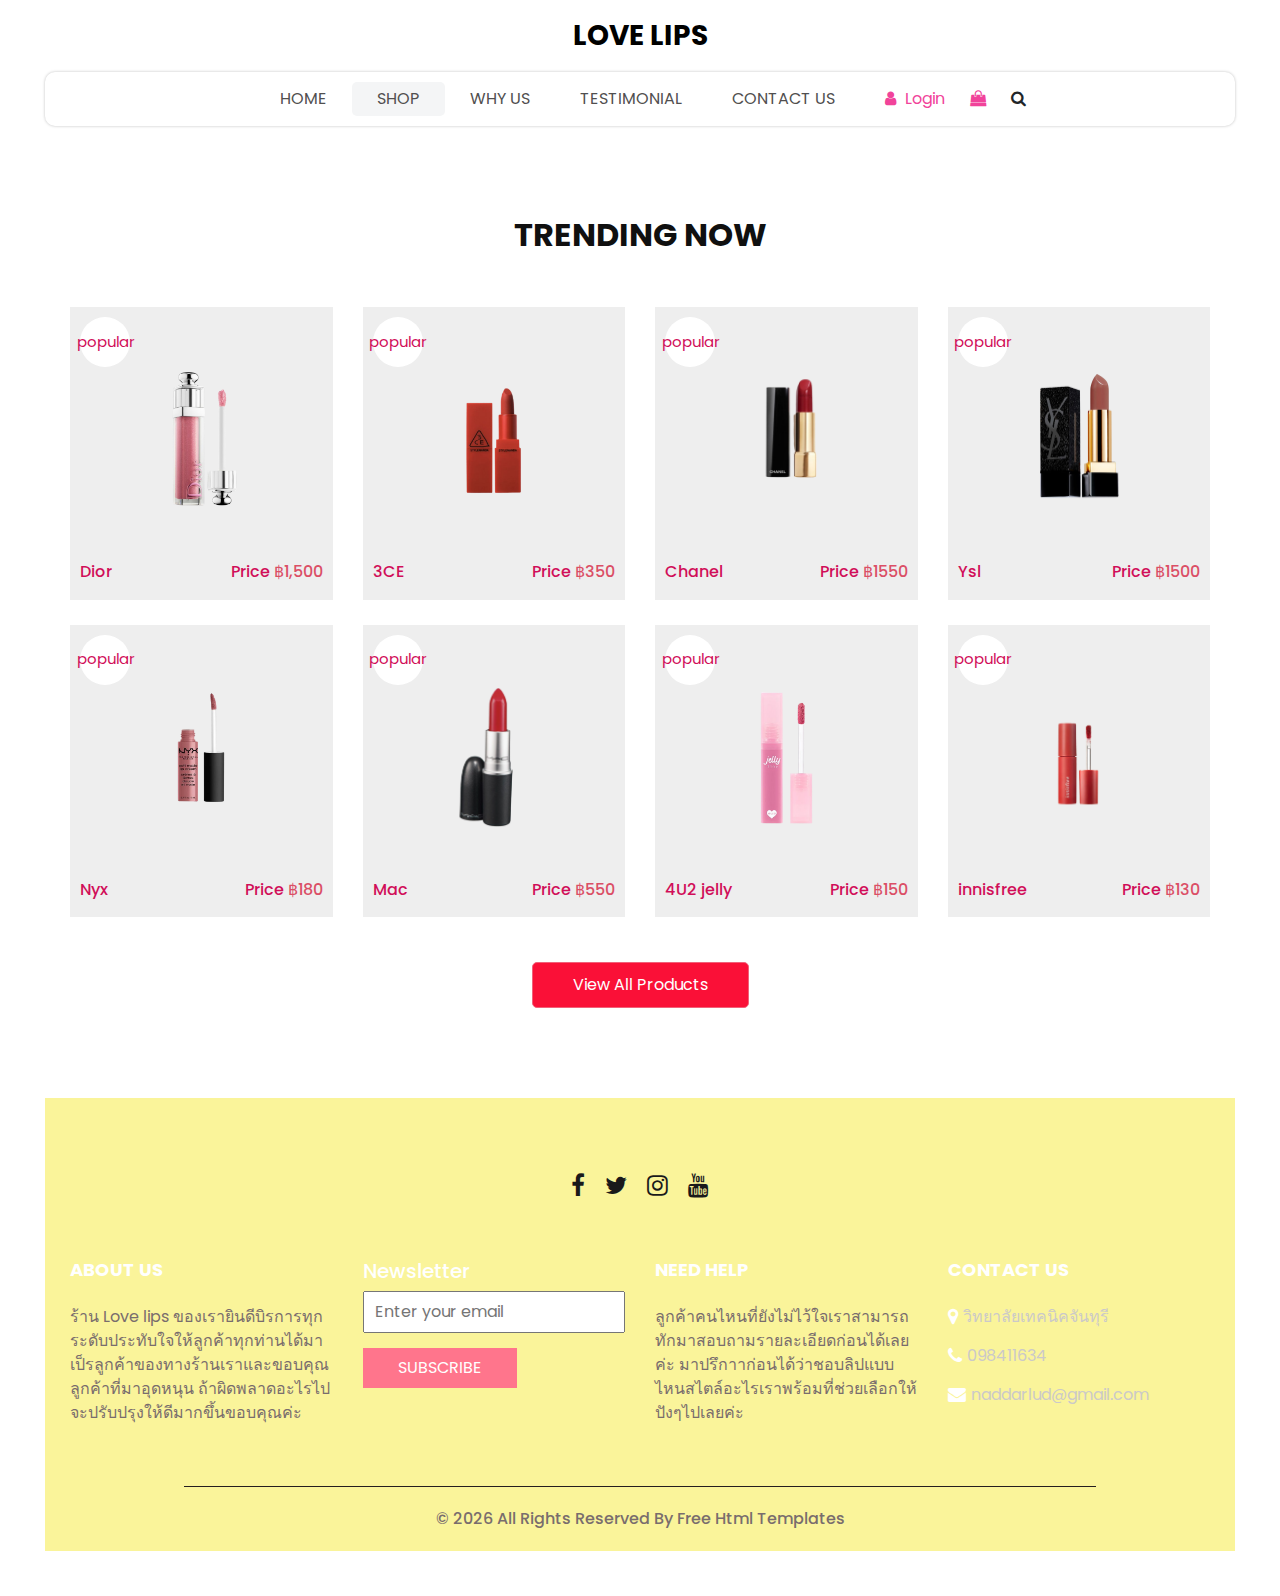
<file: shop.html>
<!DOCTYPE html>
<html>

<head>
  <!-- Basic -->
  <meta charset="utf-8" />
  <meta http-equiv="X-UA-Compatible" content="IE=edge" />
  <!-- Mobile Metas -->
  <meta name="viewport" content="width=device-width, initial-scale=1, shrink-to-fit=no" />
  <!-- Site Metas -->
  <meta name="keywords" content="" />
  <meta name="description" content="" />
  <meta name="author" content="" />
  <link rel="shortcut icon" href="images/favicon.png" type="image/x-icon">

  <title>
    Love lips
  </title>

  <!-- slider stylesheet -->
  <link rel="stylesheet" type="text/css" href="https://cdnjs.cloudflare.com/ajax/libs/OwlCarousel2/2.3.4/assets/owl.carousel.min.css" />

  <!-- bootstrap core css -->
  <link rel="stylesheet" type="text/css" href="css/bootstrap.css" />

  <!-- Custom styles for this template -->
  <link href="css/style.css" rel="stylesheet" />
  <!-- responsive style -->
  <link href="css/responsive.css" rel="stylesheet" />
</head>

<body>
  <div class="hero_area">
    <!-- header section strats -->
    <header class="header_section">
      <nav class="navbar navbar-expand-lg custom_nav-container ">
        <a class="navbar-brand" href="index.html">
          <span>
            Love lips
          </span>
        </a>
        <button class="navbar-toggler" type="button" data-toggle="collapse" data-target="#navbarSupportedContent" aria-controls="navbarSupportedContent" aria-expanded="false" aria-label="Toggle navigation">
          <span class=""></span>
        </button>

        <div class="collapse navbar-collapse innerpage_navbar" id="navbarSupportedContent">
          <ul class="navbar-nav  ">
            <li class="nav-item ">
              <a class="nav-link" href="index.html">Home <span class="sr-only">(current)</span></a>
            </li>
            <li class="nav-item active">
              <a class="nav-link" href="shop.html">
                Shop
              </a>
            </li>
            <li class="nav-item">
              <a class="nav-link" href="why.html">
                Why Us
              </a>
            </li>
            <li class="nav-item">
              <a class="nav-link" href="testimonial.html">
                Testimonial
              </a>
            </li>
            <li class="nav-item">
              <a class="nav-link" href="contact.html">Contact Us</a>
            </li>
          </ul>
          <div class="user_option">
            <a href="">
              <i class="fa fa-user" aria-hidden="true"></i>
              <span>
                Login
              </span>
            </a>
            <a href="">
              <i class="fa fa-shopping-bag" aria-hidden="true"></i>
            </a>
            <form class="form-inline ">
              <button class="btn nav_search-btn" type="submit">
                <i class="fa fa-search" aria-hidden="true"></i>
              </button>
            </form>
          </div>
        </div>
      </nav>
    </header>
    <!-- end header section -->

  </div>
  <!-- end hero area -->

  <!-- shop section -->

  <section class="shop_section layout_padding">
    <div class="container">
      <div class="heading_container heading_center">
        <h2>
          TRENDING NOW
        </h2>
      </div>
      <div class="row">
        <div class="col-sm-6 col-md-4 col-lg-3">
          <div class="box">
            <a href="">
              <div class="img-box">
                <img src="images/1-removebg-preview.png" alt="">
              </div>
              <div class="detail-box">
                <h6>
                  Dior
                </h6>
                <h6>
                  Price
                  <span>
                    ฿1,500
                  </span>
                </h6>
              </div>
              <div class="new">
                <span>
                  popular
                </span>
              </div>
            </a>
          </div>
        </div>
        <div class="col-sm-6 col-md-4 col-lg-3">
          <div class="box">
            <a href="">
              <div class="img-box">
                <img src="images/2-removebg-preview.png" alt="">
              </div>
              <div class="detail-box">
                <h6>
                  3CE
                </h6>
                <h6>
                  Price
                  <span>
                    ฿350
                  </span>
                </h6>
              </div>
              <div class="new">
                <span>
                  popular
                </span>
              </div>
            </a>
          </div>
        </div>
        <div class="col-sm-6 col-md-4 col-lg-3">
          <div class="box">
            <a href="">
              <div class="img-box">
                <img src="images/3-removebg-preview.png" alt="">
              </div>
              <div class="detail-box">
                <h6>
                  Chanel
                </h6>
                <h6>
                  Price
                  <span>
                    ฿1550
                  </span>
                </h6>
              </div>
              <div class="new">
                <span>
                  popular
                </span>
              </div>
            </a>
          </div>
        </div>
        <div class="col-sm-6 col-md-4 col-lg-3">
          <div class="box">
            <a href="">
              <div class="img-box">
                <img src="images/4-removebg-preview.png" alt="">
              </div>
              <div class="detail-box">
                <h6>
                  Ysl
                </h6>
                <h6>
                  Price
                  <span>
                    ฿1500
                  </span>
                </h6>
              </div>
              <div class="new">
                <span>
                  popular
                </span>
              </div>
            </a>
          </div>
        </div>
        <div class="col-sm-6 col-md-4 col-lg-3">
          <div class="box">
            <a href="">
              <div class="img-box">
                <img src="images/5-removebg-preview.png" alt="">
              </div>
              <div class="detail-box">
                <h6>
                  Nyx
                </h6>
                <h6>
                  Price
                  <span>
                    ฿180
                  </span>
                </h6>
              </div>
              <div class="new">
                <span>
                  popular
                </span>
              </div>
            </a>
          </div>
        </div>
        <div class="col-sm-6 col-md-4 col-lg-3">
          <div class="box">
            <a href="">
              <div class="img-box">
                <img src="images/7-removebg-preview.png" alt="">
              </div>
              <div class="detail-box">
                <h6>
                  Mac
                </h6>
                <h6>
                  Price
                  <span>
                    ฿550
                  </span>
                </h6>
              </div>
              <div class="new">
                <span>
                  popular
                </span>
              </div>
            </a>
          </div>
        </div>
        <div class="col-sm-6 col-md-4 col-lg-3">
          <div class="box">
            <a href="">
              <div class="img-box">
                <img src="images/10-removebg-preview.png" alt="">
              </div>
              <div class="detail-box">
                <h6>
                  4U2 jelly
                </h6>
                <h6>
                  Price
                  <span>
                    ฿150
                  </span>
                </h6>
              </div>
              <div class="new">
                <span>
                  popular
                </span>
              </div>
            </a>
          </div>
        </div>
        <div class="col-sm-6 col-md-4 col-lg-3">
          <div class="box">
            <a href="">
              <div class="img-box">
                <img src="images/13-removebg-preview.png" alt="">
              </div>
              <div class="detail-box">
                <h6>
                  innisfree
                </h6>
                <h6>
                  Price
                  <span>
                    ฿130
                  </span>
                </h6>
              </div>
              <div class="new">
                <span>
                  popular
                </span>
              </div>
            </a>
          </div>
        </div>
      </div>
      <div class="btn-box">
        <a href="">
          View All Products
        </a>
      </div>
    </div>
  </section>

  <!-- end shop section -->

  <!-- info section -->

  <section class="info_section  layout_padding2-top">
    <div class="social_container">
      <div class="social_box">
        <a href="">
          <i class="fa fa-facebook" aria-hidden="true"></i>
        </a>
        <a href="">
          <i class="fa fa-twitter" aria-hidden="true"></i>
        </a>
        <a href="">
          <i class="fa fa-instagram" aria-hidden="true"></i>
        </a>
        <a href="">
          <i class="fa fa-youtube" aria-hidden="true"></i>
        </a>
      </div>
    </div>
    <div class="info_container ">
      <div class="container">
        <div class="row">
          <div class="col-md-6 col-lg-3">
            <h6>
              ABOUT US
            </h6>
            <p>
              ร้าน Love lips ของเรายินดีบิรการทุกระดับประทับใจให้ลูกค้าทุกท่านได้มาเป็รลูกค้าของทางร้านเราและขอบคุณลูกค้าที่มาอุดหนุน ถ้าผิดพลาดอะไรไปจะปรับปรุงให้ดีมากขึ้นขอบคุณค่ะ
            </p>
          </div>
          <div class="col-md-6 col-lg-3">
            <div class="info_form ">
              <h5>
                Newsletter
              </h5>
              <form action="#">
                <input type="email" placeholder="Enter your email">
                <button>
                  Subscribe
                </button>
              </form>
            </div>
          </div>
          <div class="col-md-6 col-lg-3">
            <h6>
              NEED HELP
            </h6>
            <p>
              ลูกค้าคนไหนที่ยังไม่ไว้ใจเราสามารถทักมาสอบถามรายละเอียดก่อนได้เลยค่ะ มาปรึกาาก่อนได้ว่าชอบลิปแบบไหนสไตล์อะไรเราพร้อมที่ช่วยเลือกให้ปังๆไปเลยค่ะ
            </p>
          </div>
          <div class="col-md-6 col-lg-3">
            <h6>
              CONTACT US
            </h6>
            <div class="info_link-box">
              <a href="">
                <i class="fa fa-map-marker" aria-hidden="true"></i>
                <span> วิทยาลัยเทคนิคจันทุรี </span>
              </a>
              <a href="">
                <i class="fa fa-phone" aria-hidden="true"></i>
                <span>098411634</span>
              </a>
              <a href="">
                <i class="fa fa-envelope" aria-hidden="true"></i>
                <span> naddarlud@gmail.com</span>
              </a>
            </div>
          </div>
        </div>
      </div>
    </div>
    <!-- footer section -->
    <footer class=" footer_section">
      <div class="container">
        <p>
          &copy; <span id="displayYear"></span> All Rights Reserved By
          <a href="https://html.design/">Free Html Templates</a>
        </p>
      </div>
    </footer>
    <!-- footer section -->

  </section>

  <!-- end info section -->


  <script src="js/jquery-3.4.1.min.js"></script>
  <script src="js/bootstrap.js"></script>
  <script src="https://cdnjs.cloudflare.com/ajax/libs/OwlCarousel2/2.3.4/owl.carousel.min.js">
  </script>
  <script src="js/custom.js"></script>

</body>

</html>
</file>
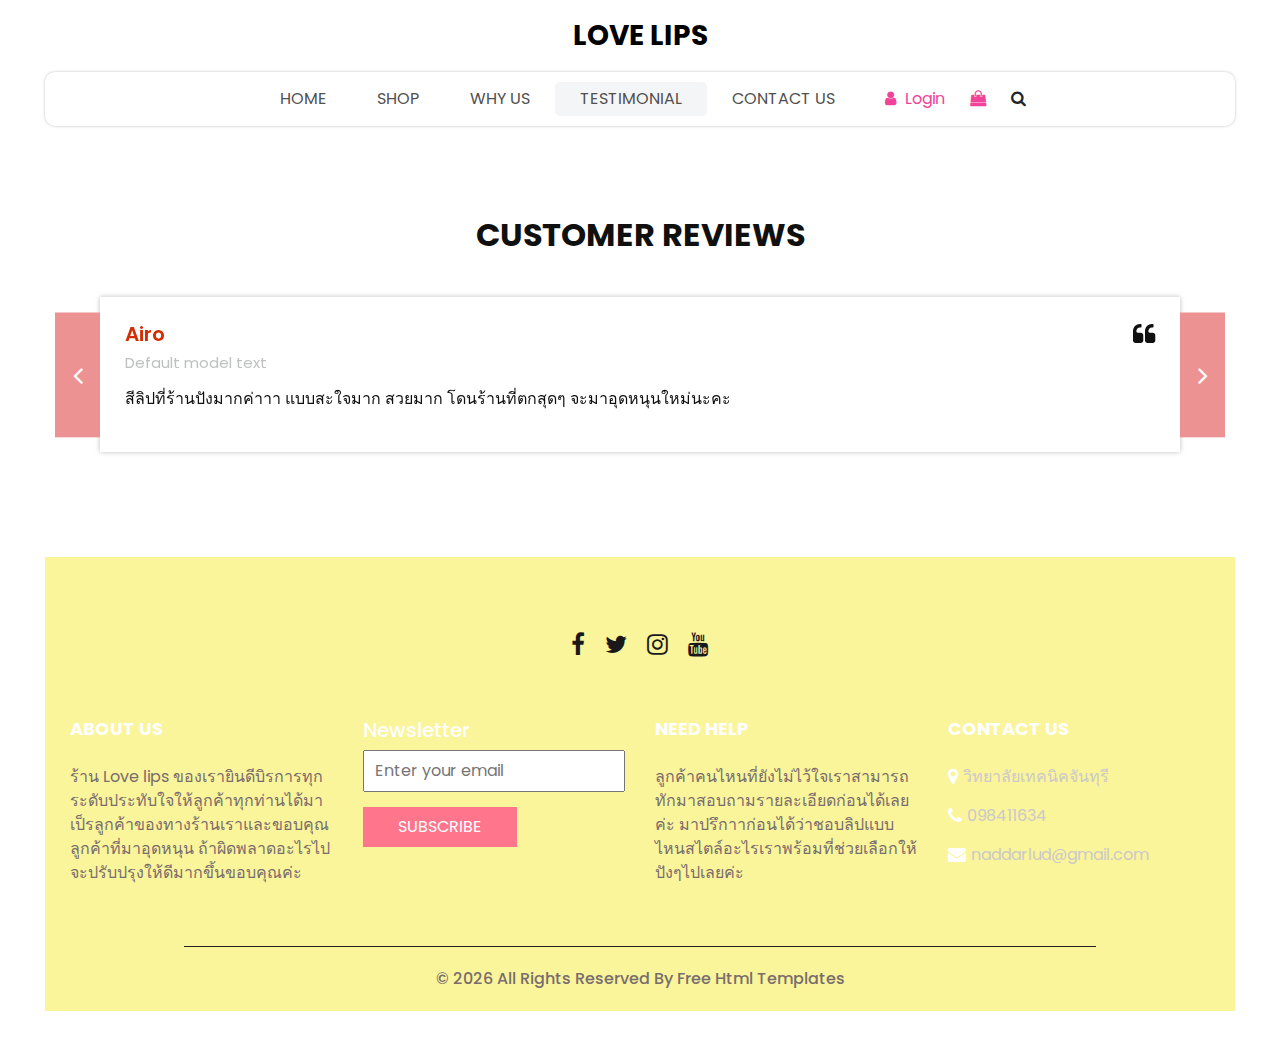
<file: testimonial.html>
<!DOCTYPE html>
<html>

<head>
  <!-- Basic -->
  <meta charset="utf-8" />
  <meta http-equiv="X-UA-Compatible" content="IE=edge" />
  <!-- Mobile Metas -->
  <meta name="viewport" content="width=device-width, initial-scale=1, shrink-to-fit=no" />
  <!-- Site Metas -->
  <meta name="keywords" content="" />
  <meta name="description" content="" />
  <meta name="author" content="" />
  <link rel="shortcut icon" href="images/favicon.png" type="image/x-icon">

  <title>
    Love lips
  </title>

  <!-- slider stylesheet -->
  <link rel="stylesheet" type="text/css" href="https://cdnjs.cloudflare.com/ajax/libs/OwlCarousel2/2.3.4/assets/owl.carousel.min.css" />

  <!-- bootstrap core css -->
  <link rel="stylesheet" type="text/css" href="css/bootstrap.css" />

  <!-- Custom styles for this template -->
  <link href="css/style.css" rel="stylesheet" />
  <!-- responsive style -->
  <link href="css/responsive.css" rel="stylesheet" />
</head>

<body>
  <div class="hero_area">
    <!-- header section strats -->
    <header class="header_section">
      <nav class="navbar navbar-expand-lg custom_nav-container ">
        <a class="navbar-brand" href="index.html">
          <span>
            Love lips
          </span>
        </a>
        <button class="navbar-toggler" type="button" data-toggle="collapse" data-target="#navbarSupportedContent" aria-controls="navbarSupportedContent" aria-expanded="false" aria-label="Toggle navigation">
          <span class=""></span>
        </button>

        <div class="collapse navbar-collapse innerpage_navbar" id="navbarSupportedContent">
          <ul class="navbar-nav  ">
            <li class="nav-item ">
              <a class="nav-link" href="index.html">Home <span class="sr-only">(current)</span></a>
            </li>
            <li class="nav-item">
              <a class="nav-link" href="shop.html">
                Shop
              </a>
            </li>
            <li class="nav-item">
              <a class="nav-link" href="why.html">
                Why Us
              </a>
            </li>
            <li class="nav-item active">
              <a class="nav-link" href="testimonial.html">
                Testimonial
              </a>
            </li>
            <li class="nav-item">
              <a class="nav-link" href="contact.html">Contact Us</a>
            </li>
          </ul>
          <div class="user_option">
            <a href="">
              <i class="fa fa-user" aria-hidden="true"></i>
              <span>
                Login
              </span>
            </a>
            <a href="">
              <i class="fa fa-shopping-bag" aria-hidden="true"></i>
            </a>
            <form class="form-inline ">
              <button class="btn nav_search-btn" type="submit">
                <i class="fa fa-search" aria-hidden="true"></i>
              </button>
            </form>
          </div>
        </div>
      </nav>
    </header>
    <!-- end header section -->

  </div>
  <!-- end hero area -->

  <!-- client section -->
  <section class="client_section layout_padding">
    <div class="container">
      <div class="heading_container heading_center">
        <h2>
          Customer Reviews
        </h2>
      </div>
    </div>
    <div class="container px-0">
      <div id="customCarousel2" class="carousel  carousel-fade" data-ride="carousel">
        <div class="carousel-inner">
          <div class="carousel-item active">
            <div class="box">
              <div class="client_info">
                <div class="client_name">
                  <h5>
                    Airo
                  </h5>
                  <h6>
                    Default model text
                  </h6>
                </div>
                <i class="fa fa-quote-left" aria-hidden="true"></i>
              </div>
              <p>
                สีลิปที่ร้านปังมากค่าาา แบบสะใจมาก สวยมาก โดนร้านที่ตกสุดๆ จะมาอุดหนุนใหม่นะคะ
              </p>
            </div>
          </div>
          <div class="carousel-item">
            <div class="box">
              <div class="client_info">
                <div class="client_name">
                  <h5>
                    นุ้งมาปานา
                  </h5>
                  <h6>
                    Default model text
                  </h6>
                </div>
                <i class="fa fa-quote-left" aria-hidden="true"></i>
              </div>
              <p>
                ร้านปลอดภัย ของแถมน่ารักมากค่ะ เป็นกันเองสุดๆแม่ค้าน่ารักม๊วกกก >3
            </div>
          </div>
          <div class="carousel-item">
            <div class="box">
              <div class="client_info">
                <div class="client_name">
                  <h5>
                    yo
                  </h5>
                  <h6>
                    Default model text
                  </h6>
                </div>
                <i class="fa fa-quote-left" aria-hidden="true"></i>
              </div>
              <p>
                ร้านนี้ลิปสติกเนื้อละมุนมากติดใจมากค่ะโดนตกไปหลายรอบแล้วจนได้ทองไป 1 เส้นเริ่ดมากค่ะ
              </p>
            </div>
          </div>
        </div>
        <div class="carousel_btn-box">
          <a class="carousel-control-prev" href="#customCarousel2" role="button" data-slide="prev">
            <i class="fa fa-angle-left" aria-hidden="true"></i>
            <span class="sr-only">Previous</span>
          </a>
          <a class="carousel-control-next" href="#customCarousel2" role="button" data-slide="next">
            <i class="fa fa-angle-right" aria-hidden="true"></i>
            <span class="sr-only">Next</span>
          </a>
        </div>
      </div>
    </div>
  </section>
  <!-- end client section -->

  <!-- info section -->

  <section class="info_section  layout_padding2-top">
    <div class="social_container">
      <div class="social_box">
        <a href="">
          <i class="fa fa-facebook" aria-hidden="true"></i>
        </a>
        <a href="">
          <i class="fa fa-twitter" aria-hidden="true"></i>
        </a>
        <a href="">
          <i class="fa fa-instagram" aria-hidden="true"></i>
        </a>
        <a href="">
          <i class="fa fa-youtube" aria-hidden="true"></i>
        </a>
      </div>
    </div>
    <div class="info_container ">
      <div class="container">
        <div class="row">
          <div class="col-md-6 col-lg-3">
            <h6>
              ABOUT US
            </h6>
            <p>
              ร้าน Love lips ของเรายินดีบิรการทุกระดับประทับใจให้ลูกค้าทุกท่านได้มาเป็รลูกค้าของทางร้านเราและขอบคุณลูกค้าที่มาอุดหนุน ถ้าผิดพลาดอะไรไปจะปรับปรุงให้ดีมากขึ้นขอบคุณค่ะ
            </p>
          </div>
          <div class="col-md-6 col-lg-3">
            <div class="info_form ">
              <h5>
                Newsletter
              </h5>
              <form action="#">
                <input type="email" placeholder="Enter your email">
                <button>
                  Subscribe
                </button>
              </form>
            </div>
          </div>
          <div class="col-md-6 col-lg-3">
            <h6>
              NEED HELP
            </h6>
            <p>
              ลูกค้าคนไหนที่ยังไม่ไว้ใจเราสามารถทักมาสอบถามรายละเอียดก่อนได้เลยค่ะ มาปรึกาาก่อนได้ว่าชอบลิปแบบไหนสไตล์อะไรเราพร้อมที่ช่วยเลือกให้ปังๆไปเลยค่ะ
            </p>
          </div>
          <div class="col-md-6 col-lg-3">
            <h6>
              CONTACT US
            </h6>
            <div class="info_link-box">
              <a href="">
                <i class="fa fa-map-marker" aria-hidden="true"></i>
                <span> วิทยาลัยเทคนิคจันทุรี </span>
              </a>
              <a href="">
                <i class="fa fa-phone" aria-hidden="true"></i>
                <span>098411634</span>
              </a>
              <a href="">
                <i class="fa fa-envelope" aria-hidden="true"></i>
                <span> naddarlud@gmail.com</span>
              </a>
            </div>
          </div>
        </div>
      </div>
    </div>
    <!-- footer section -->
    <footer class=" footer_section">
      <div class="container">
        <p>
          &copy; <span id="displayYear"></span> All Rights Reserved By
          <a href="https://html.design/">Free Html Templates</a>
        </p>
      </div>
    </footer>
    <!-- footer section -->

  </section>

  <!-- end info section -->


  <script src="js/jquery-3.4.1.min.js"></script>
  <script src="js/bootstrap.js"></script>
  <script src="https://cdnjs.cloudflare.com/ajax/libs/OwlCarousel2/2.3.4/owl.carousel.min.js">
  </script>
  <script src="js/custom.js"></script>

</body>

</html>
</file>
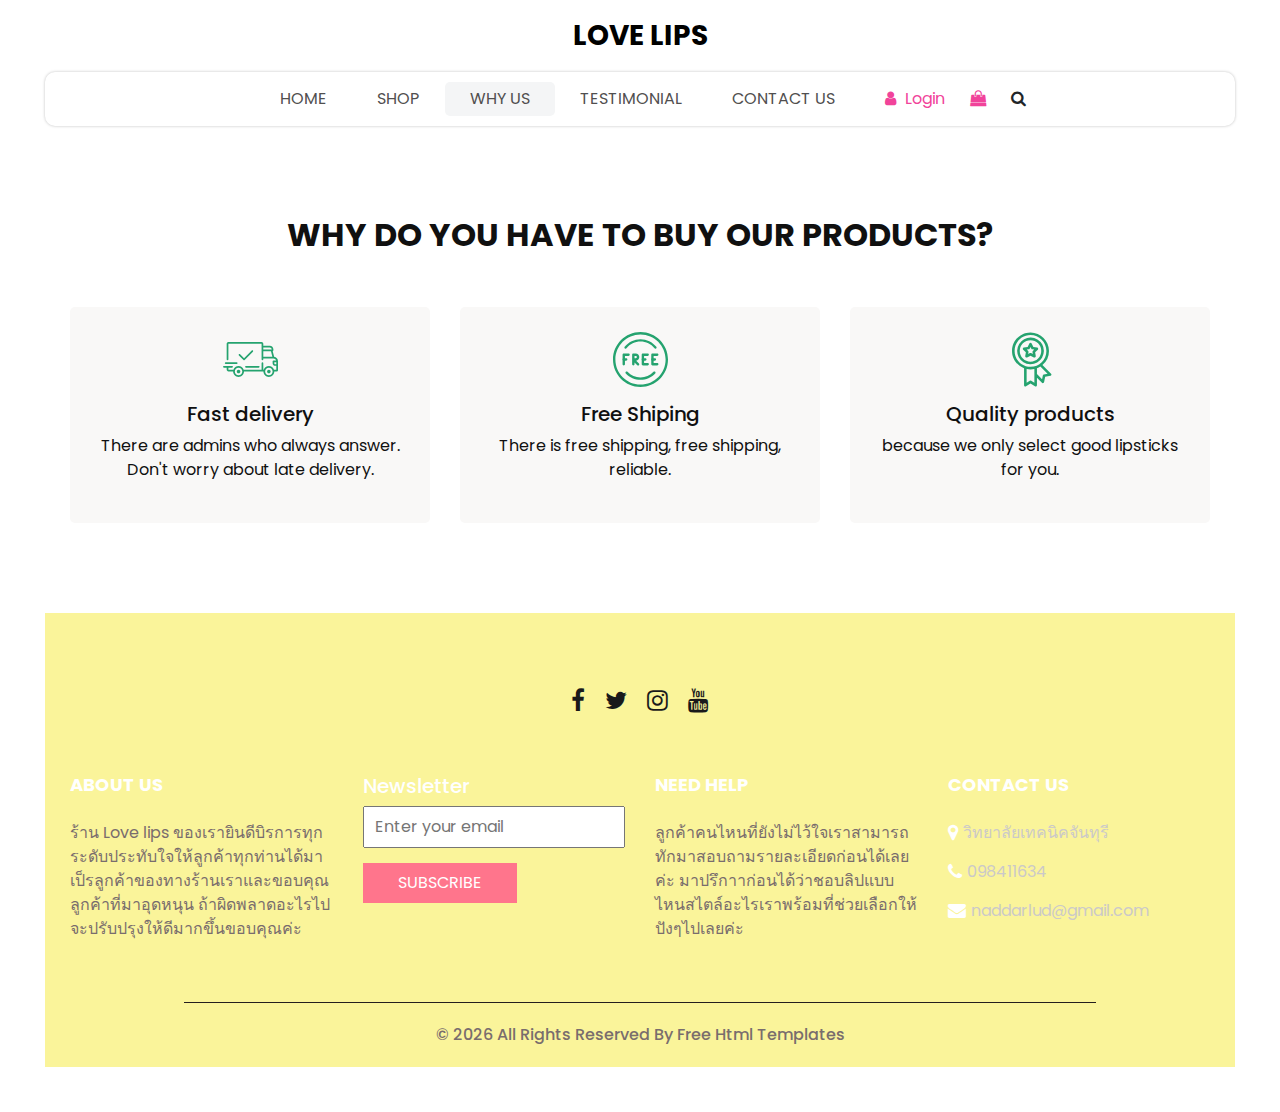
<file: why.html>
<!DOCTYPE html>
<html>

<head>
  <!-- Basic -->
  <meta charset="utf-8" />
  <meta http-equiv="X-UA-Compatible" content="IE=edge" />
  <!-- Mobile Metas -->
  <meta name="viewport" content="width=device-width, initial-scale=1, shrink-to-fit=no" />
  <!-- Site Metas -->
  <meta name="keywords" content="" />
  <meta name="description" content="" />
  <meta name="author" content="" />
  <link rel="shortcut icon" href="images/favicon.png" type="image/x-icon">

  <title>
    Love lips
  </title>

  <!-- slider stylesheet -->
  <link rel="stylesheet" type="text/css" href="https://cdnjs.cloudflare.com/ajax/libs/OwlCarousel2/2.3.4/assets/owl.carousel.min.css" />

  <!-- bootstrap core css -->
  <link rel="stylesheet" type="text/css" href="css/bootstrap.css" />

  <!-- Custom styles for this template -->
  <link href="css/style.css" rel="stylesheet" />
  <!-- responsive style -->
  <link href="css/responsive.css" rel="stylesheet" />
</head>

<body>
  <div class="hero_area">
    <!-- header section strats -->
    <header class="header_section">
      <nav class="navbar navbar-expand-lg custom_nav-container ">
        <a class="navbar-brand" href="index.html">
          <span>
            Love lips
          </span>
        </a>
        <button class="navbar-toggler" type="button" data-toggle="collapse" data-target="#navbarSupportedContent" aria-controls="navbarSupportedContent" aria-expanded="false" aria-label="Toggle navigation">
          <span class=""></span>
        </button>

        <div class="collapse navbar-collapse innerpage_navbar" id="navbarSupportedContent">
          <ul class="navbar-nav  ">
            <li class="nav-item ">
              <a class="nav-link" href="index.html">Home <span class="sr-only">(current)</span></a>
            </li>
            <li class="nav-item">
              <a class="nav-link" href="shop.html">
                Shop
              </a>
            </li>
            <li class="nav-item active">
              <a class="nav-link" href="why.html">
                Why Us
              </a>
            </li>
            <li class="nav-item">
              <a class="nav-link" href="testimonial.html">
                Testimonial
              </a>
            </li>
            <li class="nav-item">
              <a class="nav-link" href="contact.html">Contact Us</a>
            </li>
          </ul>
          <div class="user_option">
            <a href="">
              <i class="fa fa-user" aria-hidden="true"></i>
              <span>
                Login
              </span>
            </a>
            <a href="">
              <i class="fa fa-shopping-bag" aria-hidden="true"></i>
            </a>
            <form class="form-inline ">
              <button class="btn nav_search-btn" type="submit">
                <i class="fa fa-search" aria-hidden="true"></i>
              </button>
            </form>
          </div>
        </div>
      </nav>
    </header>
    <!-- end header section -->

  </div>
  <!-- end hero area -->

  <!-- why section -->

  <section class="why_section layout_padding">
    <div class="container">
      <div class="heading_container heading_center">
        <h2>
          Why do you have to buy our products?
        </h2>
      </div>
      <div class="row">
        <div class="col-md-4">
          <div class="box ">
            <div class="img-box">
              <svg version="1.1" id="Layer_1" xmlns="http://www.w3.org/2000/svg" xmlns:xlink="http://www.w3.org/1999/xlink" x="0px" y="0px" viewBox="0 0 512 512" style="enable-background:new 0 0 512 512;" xml:space="preserve">
                <g>
                  <g>
                    <path d="M476.158,231.363l-13.259-53.035c3.625-0.77,6.345-3.986,6.345-7.839v-8.551c0-18.566-15.105-33.67-33.67-33.67h-60.392
                 V110.63c0-9.136-7.432-16.568-16.568-16.568H50.772c-9.136,0-16.568,7.432-16.568,16.568V256c0,4.427,3.589,8.017,8.017,8.017
                 c4.427,0,8.017-3.589,8.017-8.017V110.63c0-0.295,0.239-0.534,0.534-0.534h307.841c0.295,0,0.534,0.239,0.534,0.534v145.372
                 c0,4.427,3.589,8.017,8.017,8.017c4.427,0,8.017-3.589,8.017-8.017v-9.088h94.569c0.008,0,0.014,0.002,0.021,0.002
                 c0.008,0,0.015-0.001,0.022-0.001c11.637,0.008,21.518,7.646,24.912,18.171h-24.928c-4.427,0-8.017,3.589-8.017,8.017v17.102
                 c0,13.851,11.268,25.119,25.119,25.119h9.086v35.273h-20.962c-6.886-19.883-25.787-34.205-47.982-34.205
                 s-41.097,14.322-47.982,34.205h-3.86v-60.393c0-4.427-3.589-8.017-8.017-8.017c-4.427,0-8.017,3.589-8.017,8.017v60.391H192.817
                 c-6.886-19.883-25.787-34.205-47.982-34.205s-41.097,14.322-47.982,34.205H50.772c-0.295,0-0.534-0.239-0.534-0.534v-17.637
                 h34.739c4.427,0,8.017-3.589,8.017-8.017s-3.589-8.017-8.017-8.017H8.017c-4.427,0-8.017,3.589-8.017,8.017
                 s3.589,8.017,8.017,8.017h26.188v17.637c0,9.136,7.432,16.568,16.568,16.568h43.304c-0.002,0.178-0.014,0.355-0.014,0.534
                 c0,27.996,22.777,50.772,50.772,50.772s50.772-22.776,50.772-50.772c0-0.18-0.012-0.356-0.014-0.534h180.67
                 c-0.002,0.178-0.014,0.355-0.014,0.534c0,27.996,22.777,50.772,50.772,50.772c27.995,0,50.772-22.776,50.772-50.772
                 c0-0.18-0.012-0.356-0.014-0.534h26.203c4.427,0,8.017-3.589,8.017-8.017v-85.511C512,251.989,496.423,234.448,476.158,231.363z
                  M375.182,144.301h60.392c9.725,0,17.637,7.912,17.637,17.637v0.534h-78.029V144.301z M375.182,230.881v-52.376h71.235
                 l13.094,52.376H375.182z M144.835,401.904c-19.155,0-34.739-15.583-34.739-34.739s15.584-34.739,34.739-34.739
                 c19.155,0,34.739,15.583,34.739,34.739S163.99,401.904,144.835,401.904z M427.023,401.904c-19.155,0-34.739-15.583-34.739-34.739
                 s15.584-34.739,34.739-34.739c19.155,0,34.739,15.583,34.739,34.739S446.178,401.904,427.023,401.904z M495.967,299.29h-9.086
                 c-5.01,0-9.086-4.076-9.086-9.086v-9.086h18.171V299.29z" />
                  </g>
                </g>
                <g>
                  <g>
                    <path d="M144.835,350.597c-9.136,0-16.568,7.432-16.568,16.568c0,9.136,7.432,16.568,16.568,16.568
                 c9.136,0,16.568-7.432,16.568-16.568C161.403,358.029,153.971,350.597,144.835,350.597z" />
                  </g>
                </g>
                <g>
                  <g>
                    <path d="M427.023,350.597c-9.136,0-16.568,7.432-16.568,16.568c0,9.136,7.432,16.568,16.568,16.568
                 c9.136,0,16.568-7.432,16.568-16.568C443.591,358.029,436.159,350.597,427.023,350.597z" />
                  </g>
                </g>
                <g>
                  <g>
                    <path d="M332.96,316.393H213.244c-4.427,0-8.017,3.589-8.017,8.017s3.589,8.017,8.017,8.017H332.96
                 c4.427,0,8.017-3.589,8.017-8.017S337.388,316.393,332.96,316.393z" />
                  </g>
                </g>
                <g>
                  <g>
                    <path d="M127.733,282.188H25.119c-4.427,0-8.017,3.589-8.017,8.017s3.589,8.017,8.017,8.017h102.614
                 c4.427,0,8.017-3.589,8.017-8.017S132.16,282.188,127.733,282.188z" />
                  </g>
                </g>
                <g>
                  <g>
                    <path d="M278.771,173.37c-3.13-3.13-8.207-3.13-11.337,0.001l-71.292,71.291l-37.087-37.087c-3.131-3.131-8.207-3.131-11.337,0
                 c-3.131,3.131-3.131,8.206,0,11.337l42.756,42.756c1.565,1.566,3.617,2.348,5.668,2.348s4.104-0.782,5.668-2.348l76.96-76.96
                 C281.901,181.576,281.901,176.501,278.771,173.37z" />
                  </g>
                </g>
                <g>
                </g>
                <g>
                </g>
                <g>
                </g>
                <g>
                </g>
                <g>
                </g>
                <g>
                </g>
                <g>
                </g>
                <g>
                </g>
                <g>
                </g>
                <g>
                </g>
                <g>
                </g>
                <g>
                </g>
                <g>
                </g>
                <g>
                </g>
                <g>
                </g>
              </svg>
            </div>
            <div class="detail-box">
              <h5>
                Fast delivery
              </h5>
              <p>
                There are admins who always answer. Don't worry about late delivery.
              </p>
            </div>
          </div>
        </div>
        <div class="col-md-4">
          <div class="box ">
            <div class="img-box">
              <svg version="1.1" id="Capa_1" xmlns="http://www.w3.org/2000/svg" xmlns:xlink="http://www.w3.org/1999/xlink" x="0px" y="0px" viewBox="0 0 490.667 490.667" style="enable-background:new 0 0 490.667 490.667;" xml:space="preserve">
                <g>
                  <g>
                    <path d="M138.667,192H96c-5.888,0-10.667,4.779-10.667,10.667V288c0,5.888,4.779,10.667,10.667,10.667s10.667-4.779,10.667-10.667
                 v-74.667h32c5.888,0,10.667-4.779,10.667-10.667S144.555,192,138.667,192z" />
                  </g>
                </g>
                <g>
                  <g>
                    <path d="M117.333,234.667H96c-5.888,0-10.667,4.779-10.667,10.667S90.112,256,96,256h21.333c5.888,0,10.667-4.779,10.667-10.667
                 S123.221,234.667,117.333,234.667z" />
                  </g>
                </g>
                <g>
                  <g>
                    <path d="M245.333,0C110.059,0,0,110.059,0,245.333s110.059,245.333,245.333,245.333s245.333-110.059,245.333-245.333
                 S380.608,0,245.333,0z M245.333,469.333c-123.52,0-224-100.48-224-224s100.48-224,224-224s224,100.48,224,224
                 S368.853,469.333,245.333,469.333z" />
                  </g>
                </g>
                <g>
                  <g>
                    <path d="M386.752,131.989C352.085,88.789,300.544,64,245.333,64s-106.752,24.789-141.419,67.989
                 c-3.691,4.587-2.965,11.307,1.643,14.997c4.587,3.691,11.307,2.965,14.976-1.643c30.613-38.144,76.096-60.011,124.8-60.011
                 s94.187,21.867,124.779,60.011c2.112,2.624,5.205,3.989,8.32,3.989c2.368,0,4.715-0.768,6.677-2.347
                 C389.717,143.296,390.443,136.576,386.752,131.989z" />
                  </g>
                </g>
                <g>
                  <g>
                    <path d="M376.405,354.923c-4.224-4.032-11.008-3.861-15.061,0.405c-30.613,32.235-71.808,50.005-116.011,50.005
                 s-85.397-17.771-115.989-50.005c-4.032-4.309-10.816-4.437-15.061-0.405c-4.309,4.053-4.459,10.816-0.405,15.083
                 c34.667,36.544,81.344,56.661,131.456,56.661s96.789-20.117,131.477-56.661C380.864,365.739,380.693,358.976,376.405,354.923z" />
                  </g>
                </g>
                <g>
                  <g>
                    <path d="M206.805,255.723c15.701-2.027,27.861-15.488,27.861-31.723c0-17.643-14.357-32-32-32h-21.333
                 c-5.888,0-10.667,4.779-10.667,10.667v42.581c0,0.043,0,0.107,0,0.149V288c0,5.888,4.779,10.667,10.667,10.667
                 S192,293.888,192,288v-16.917l24.448,24.469c2.091,2.069,4.821,3.115,7.552,3.115c2.731,0,5.461-1.045,7.531-3.136
                 c4.16-4.16,4.16-10.923,0-15.083L206.805,255.723z M192,234.667v-21.333h10.667c5.867,0,10.667,4.779,10.667,10.667
                 s-4.8,10.667-10.667,10.667H192z" />
                  </g>
                </g>
                <g>
                  <g>
                    <path d="M309.333,277.333h-32v-64h32c5.888,0,10.667-4.779,10.667-10.667S315.221,192,309.333,192h-42.667
                 c-5.888,0-10.667,4.779-10.667,10.667V288c0,5.888,4.779,10.667,10.667,10.667h42.667c5.888,0,10.667-4.779,10.667-10.667
                 S315.221,277.333,309.333,277.333z" />
                  </g>
                </g>
                <g>
                  <g>
                    <path d="M288,234.667h-21.333c-5.888,0-10.667,4.779-10.667,10.667S260.779,256,266.667,256H288
                 c5.888,0,10.667-4.779,10.667-10.667S293.888,234.667,288,234.667z" />
                  </g>
                </g>
                <g>
                  <g>
                    <path d="M394.667,277.333h-32v-64h32c5.888,0,10.667-4.779,10.667-10.667S400.555,192,394.667,192H352
                 c-5.888,0-10.667,4.779-10.667,10.667V288c0,5.888,4.779,10.667,10.667,10.667h42.667c5.888,0,10.667-4.779,10.667-10.667
                 S400.555,277.333,394.667,277.333z" />
                  </g>
                </g>
                <g>
                  <g>
                    <path d="M373.333,234.667H352c-5.888,0-10.667,4.779-10.667,10.667S346.112,256,352,256h21.333
                 c5.888,0,10.667-4.779,10.667-10.667S379.221,234.667,373.333,234.667z" />
                  </g>
                </g>
                <g>
                </g>
                <g>
                </g>
                <g>
                </g>
                <g>
                </g>
                <g>
                </g>
                <g>
                </g>
                <g>
                </g>
                <g>
                </g>
                <g>
                </g>
                <g>
                </g>
                <g>
                </g>
                <g>
                </g>
                <g>
                </g>
                <g>
                </g>
                <g>
                </g>
              </svg>
            </div>
            <div class="detail-box">
              <h5>
                Free Shiping
              </h5>
              <p>
                There is free shipping, free shipping, reliable.
              </p>
            </div>
          </div>
        </div>
        <div class="col-md-4">
          <div class="box ">
            <div class="img-box">
              <svg id="_30_Premium" height="512" viewBox="0 0 512 512" width="512" xmlns="http://www.w3.org/2000/svg" data-name="30_Premium">
                <g id="filled">
                  <path d="m252.92 300h3.08a124.245 124.245 0 1 0 -4.49-.09c.075.009.15.023.226.03.394.039.789.06 1.184.06zm-96.92-124a100 100 0 1 1 100 100 100.113 100.113 0 0 1 -100-100z" />
                  <path d="m447.445 387.635-80.4-80.4a171.682 171.682 0 0 0 60.955-131.235c0-94.841-77.159-172-172-172s-172 77.159-172 172c0 73.747 46.657 136.794 112 161.2v158.8c-.3 9.289 11.094 15.384 18.656 9.984l41.344-27.562 41.344 27.562c7.574 5.4 18.949-.7 18.656-9.984v-70.109l46.6 46.594c6.395 6.789 18.712 3.025 20.253-6.132l9.74-48.724 48.725-9.742c9.163-1.531 12.904-13.893 6.127-20.252zm-339.445-211.635c0-81.607 66.393-148 148-148s148 66.393 148 148-66.393 148-148 148-148-66.393-148-148zm154.656 278.016a12 12 0 0 0 -13.312 0l-29.344 19.562v-129.378a172.338 172.338 0 0 0 72 0v129.38zm117.381-58.353a12 12 0 0 0 -9.415 9.415l-6.913 34.58-47.709-47.709v-54.749a171.469 171.469 0 0 0 31.467-15.6l67.151 67.152z" />
                  <path d="m287.62 236.985c8.349 4.694 19.251-3.212 17.367-12.618l-5.841-35.145 25.384-25c7.049-6.5 2.89-19.3-6.634-20.415l-35.23-5.306-15.933-31.867c-4.009-8.713-17.457-8.711-21.466 0l-15.933 31.866-35.23 5.306c-9.526 1.119-13.681 13.911-6.634 20.415l25.384 25-5.841 35.145c-1.879 9.406 9 17.31 17.367 12.618l31.62-16.414zm-53-32.359 2.928-17.615a12 12 0 0 0 -3.417-10.516l-12.721-12.531 17.658-2.66a12 12 0 0 0 8.947-6.5l7.985-15.971 7.985 15.972a12 12 0 0 0 8.947 6.5l17.658 2.66-12.723 12.535a12 12 0 0 0 -3.417 10.516l2.928 17.615-15.849-8.231a12 12 0 0 0 -11.058 0z" />
                </g>
              </svg>
            </div>
            <div class="detail-box">
              <h5>
                Quality products 
              </h5>
              <p>
                because we only select good lipsticks for you.
              </p>
            </div>
          </div>
        </div>
      </div>
    </div>
  </section>

  <!-- end why section -->

  <!-- info section -->

  <section class="info_section  layout_padding2-top">
    <div class="social_container">
      <div class="social_box">
        <a href="">
          <i class="fa fa-facebook" aria-hidden="true"></i>
        </a>
        <a href="">
          <i class="fa fa-twitter" aria-hidden="true"></i>
        </a>
        <a href="">
          <i class="fa fa-instagram" aria-hidden="true"></i>
        </a>
        <a href="">
          <i class="fa fa-youtube" aria-hidden="true"></i>
        </a>
      </div>
    </div>
    <div class="info_container ">
      <div class="container">
        <div class="row">
          <div class="col-md-6 col-lg-3">
            <h6>
              ABOUT US
            </h6>
            <p>
              ร้าน Love lips ของเรายินดีบิรการทุกระดับประทับใจให้ลูกค้าทุกท่านได้มาเป็รลูกค้าของทางร้านเราและขอบคุณลูกค้าที่มาอุดหนุน ถ้าผิดพลาดอะไรไปจะปรับปรุงให้ดีมากขึ้นขอบคุณค่ะ
            </p>
          </div>
          <div class="col-md-6 col-lg-3">
            <div class="info_form ">
              <h5>
                Newsletter
              </h5>
              <form action="#">
                <input type="email" placeholder="Enter your email">
                <button>
                  Subscribe
                </button>
              </form>
            </div>
          </div>
          <div class="col-md-6 col-lg-3">
            <h6>
              NEED HELP
            </h6>
            <p>
              ลูกค้าคนไหนที่ยังไม่ไว้ใจเราสามารถทักมาสอบถามรายละเอียดก่อนได้เลยค่ะ มาปรึกาาก่อนได้ว่าชอบลิปแบบไหนสไตล์อะไรเราพร้อมที่ช่วยเลือกให้ปังๆไปเลยค่ะ
            </p>
          </div>
          <div class="col-md-6 col-lg-3">
            <h6>
              CONTACT US
            </h6>
            <div class="info_link-box">
              <a href="">
                <i class="fa fa-map-marker" aria-hidden="true"></i>
                <span> วิทยาลัยเทคนิคจันทุรี </span>
              </a>
              <a href="">
                <i class="fa fa-phone" aria-hidden="true"></i>
                <span>098411634</span>
              </a>
              <a href="">
                <i class="fa fa-envelope" aria-hidden="true"></i>
                <span> naddarlud@gmail.com</span>
              </a>
            </div>
          </div>
        </div>
      </div>
    </div>
    <!-- footer section -->
    <footer class=" footer_section">
      <div class="container">
        <p>
          &copy; <span id="displayYear"></span> All Rights Reserved By
          <a href="https://html.design/">Free Html Templates</a>
        </p>
      </div>
    </footer>
    <!-- footer section -->

  </section>

  <!-- end info section -->


  <script src="js/jquery-3.4.1.min.js"></script>
  <script src="js/bootstrap.js"></script>
  <script src="https://cdnjs.cloudflare.com/ajax/libs/OwlCarousel2/2.3.4/owl.carousel.min.js">
  </script>
  <script src="js/custom.js"></script>

</body>

</html>
</file>
<file: css/responsive.css>
@media (max-width: 1120px) {
    .saving_section .detail-box {
        padding: 0;
    }
}

@media (max-width: 992px) {
    .user_option {
        justify-content: center;
        margin-left: 0;
        margin-top: 10px;

    }

    .custom_nav-container {
        flex-direction: row;
    }

    .custom_nav-container .navbar-nav {
        align-items: center;
    }

    #navbarSupportedContent .navbar-nav .nav-link {
        margin: 5px 0;
    }

    .slider_section .detail-box {
        padding-left: 0;
    }

    .slider_section .detail-box h1 {
        font-size: 3rem;
    }

    .slider_section .img-box {
        padding: 0;
    }

    .saving_section .row {
        flex-direction: column-reverse;
    }

    .saving_section .detail-box {

        margin-bottom: 30px;
    }

    .client_section .box {
        margin: 15px 25px;
    }

    .client_section .carousel_btn-box {
        display: flex;
        justify-content: center;
        margin-top: 45px;
    }

    .client_section .carousel-control-prev,
    .client_section .carousel-control-next {
        position: unset;
        margin: 0 2.5px;
        width: 45px;
        height: 45px;
    }
}

@media (max-width: 768px) {
    .hero_area {
        padding: 0 25px;
    }

    .slider_section .img-box {
        margin-bottom: 45px;
    }

    .saving_section,
    .gift_section {
        padding-left: 25px;
        padding-right: 25px;
    }

    .gift_section .box {
        padding: 45px 0;
    }

    .gift_section .img-box {
        padding: 0 15px;
        margin-bottom: 45px;
    }

    .info_section .row>div {
        text-align: center;
        display: flex;
        flex-direction: column;
        align-items: center;

    }

    .info_section {
        margin: 0 25px 25px;
    }


}

@media (max-width: 576px) {
    .contact_section {
        padding-left: 25px;
        padding-right: 25px;
    }
}

@media (max-width: 480px) {

    .saving_section .detail-box,
    .gift_section .detail-box {
        padding: 0 5px;
    }
}

@media (max-width: 420px) {}

@media (max-width: 376px) {}

@media (min-width: 1200px) {
    .container {
        max-width: 1170px;
    }
}
</file>
<file: css/style.css>
@import url("https://fonts.googleapis.com/css2?family=Poppins:wght@300;400;500;600;700&display=swap");
@import url("font-awesome.min.css");
body {
  font-family: "poppins", sans-serif;
  color: #101010;
  background-color: #ffffff;
}

.layout_padding {
  padding-top: 90px;
  padding-bottom: 90px;
}

.layout_padding2 {
  padding-top: 45px;
  padding-bottom: 45px;
}

.layout_padding2-top {
  padding-top: 45px;
}

.layout_padding2-bottom {
  padding-bottom: 45px;
}

.layout_padding-top {
  padding-top: 90px;
}

.layout_padding-bottom {
  padding-bottom: 90px;
}

.heading_container {
  display: -webkit-box;
  display: -ms-flexbox;
  display: flex;
  -webkit-box-orient: vertical;
  -webkit-box-direction: normal;
      -ms-flex-direction: column;
          flex-direction: column;
}

.heading_container h2 {
  text-transform: uppercase;
  font-weight: bold;
}

.heading_container h2 span {
  color: #f55872;
}

.heading_container.heading_center {
  -webkit-box-align: center;
      -ms-flex-align: center;
          align-items: center;
  text-align: center;
}

/*header section*/
.hero_area {
  padding: 0 45px;
}

.hero_area.sub_pages {
  height: auto;
}

#navbarSupportedContent {
  width: 100%;
  background-color: #f9ece6;
  -webkit-box-pack: center;
      -ms-flex-pack: center;
          justify-content: center;
  padding: 10px 0;
  border-radius: 15px 15px 0 0;
}

#navbarSupportedContent.innerpage_navbar {
  background-color: white;
  border-radius: 10px;
  -webkit-box-shadow: 0 0 3px 0 rgba(0, 0, 0, 0.25);
          box-shadow: 0 0 3px 0 rgba(0, 0, 0, 0.25);
}

#navbarSupportedContent.innerpage_navbar .nav-item.active .nav-link {
  background-color: #f4f5f6;
}

#navbarSupportedContent .navbar-nav .nav-link {
  padding: 5px 25px;
  color: #514f4f;
  text-align: center;
  text-transform: uppercase;
  border-radius: 5px;
}

#navbarSupportedContent .nav-item.active .nav-link {
  background-color: #ffffff;
}

a,
a:hover,
a:focus {
  text-decoration: none;
}

a:hover,
a:focus {
  color: initial;
}

.btn,
.btn:focus {
  outline: none !important;
  -webkit-box-shadow: none;
          box-shadow: none;
}

.navbar-brand {
  margin: 15px 0;
  padding: 0;
}

.navbar-brand span {
  font-size: 28px;
  font-weight: bold;
  color: #000000;
  text-transform: uppercase;
  margin: 0;
  padding: 0;
}

.custom_nav-container .nav_search-btn {
  padding: 0;
  border: none;
}

.custom_nav-container {
  z-index: 99999;
  padding: 0;
  -webkit-box-orient: vertical;
  -webkit-box-direction: normal;
      -ms-flex-direction: column;
          flex-direction: column;
  -webkit-box-align: center;
      -ms-flex-align: center;
          align-items: center;
}

.custom_nav-container .navbar-toggler {
  outline: none;
}

.custom_nav-container .navbar-toggler {
  outline: none;
}

.custom_nav-container .navbar-toggler {
  padding: 0;
  width: 37px;
  height: 42px;
  -webkit-transition: all .3s;
  transition: all .3s;
}

.custom_nav-container .navbar-toggler span {
  display: block;
  width: 35px;
  height: 4px;
  background-color: #000000;
  margin: 7px 0;
  -webkit-transition: all 0.3s;
  transition: all 0.3s;
  position: relative;
  border-radius: 5px;
  -webkit-transition: all .3s;
  transition: all .3s;
}

.custom_nav-container .navbar-toggler span::before, .custom_nav-container .navbar-toggler span::after {
  content: "";
  position: absolute;
  left: 0;
  height: 100%;
  width: 100%;
  background-color: #000000;
  top: -10px;
  border-radius: 5px;
  -webkit-transition: all .3s;
  transition: all .3s;
}

.custom_nav-container .navbar-toggler span::after {
  top: 10px;
}

.custom_nav-container .navbar-toggler[aria-expanded="true"] {
  -webkit-transform: rotate(360deg);
          transform: rotate(360deg);
}

.custom_nav-container .navbar-toggler[aria-expanded="true"] span {
  -webkit-transform: rotate(45deg);
          transform: rotate(45deg);
}

.custom_nav-container .navbar-toggler[aria-expanded="true"] span::before, .custom_nav-container .navbar-toggler[aria-expanded="true"] span::after {
  -webkit-transform: rotate(90deg);
          transform: rotate(90deg);
  top: 0;
}

.user_option {
  display: -webkit-box;
  display: -ms-flexbox;
  display: flex;
  -webkit-box-align: center;
      -ms-flex-align: center;
          align-items: center;
  margin-left: 25px;
}

.user_option a {
  margin-right: 25px;
  color: #f1439a;
}

.user_option a span {
  margin-left: 5px;
}

/*end header section*/
.slider_section .slider_container {
  color: #fefefe;
  background-color: #000000;
  background-color: #f1c1c9;
  padding: 25px;
  border-radius: 0 0 15px 15px;
}

.slider_section .row {
  -webkit-box-align: center;
      -ms-flex-align: center;
          align-items: center;
}

.slider_section .img-box {
  display: -webkit-box;
  display: -ms-flexbox;
  display: flex;
  -webkit-box-pack: center;
      -ms-flex-pack: center;
          justify-content: center;
  padding: 45px;
}

.slider_section .img-box img {
  width: 500px;
}

.slider_section .detail-box {
  padding-left: 45px;
  margin: 45px 0;
}

.slider_section .detail-box h1 {
  font-weight: bold;
  font-size: 3.5rem;
  margin-bottom: 10px;
}

.slider_section .detail-box a {
  display: inline-block;
  padding: 10px 40px;
  background-color: #ff4e4e;
  color: #ffffff;
  border: 1px solid #db4566;
  border-radius: 5px;
  -webkit-transition: all .3s;
  transition: all .3s;
  margin-top: 25px;
  text-transform: uppercase;
}

.slider_section .detail-box a:hover {
  background-color: transparent;
  color: #db4566;
}

.slider_section .carousel_btn-box {
  display: -webkit-box;
  display: -ms-flexbox;
  display: flex;
  background-color: #ffffff;
  -webkit-box-align: center;
      -ms-flex-align: center;
          align-items: center;
  position: absolute;
  bottom: -25px;
  left: 5%;
  padding: 7px 10px;
  border-radius: 5px 5px 0 0;
}

.slider_section .carousel_btn-box img {
  margin: 0 10px;
}

.slider_section .carousel_btn-box .carousel-control-prev,
.slider_section .carousel_btn-box .carousel-control-next {
  position: unset;
  height: 25px;
  width: 25px;
  background-repeat: no-repeat;
  opacity: 1;
  background-position: center;
  color: #fd0f0f;
  font-size: 14px;
}

.shop_section .heading_container {
  margin-bottom: 20px;
}

.shop_section .box {
  background-color: #eeeeee;
  position: relative;
  padding: 10px;
  margin-top: 25px;
}

.shop_section .box a {
  color: #d10e59;
}

.shop_section .box .img-box {
  display: -webkit-box;
  display: -ms-flexbox;
  display: flex;
  -webkit-box-pack: center;
      -ms-flex-pack: center;
          justify-content: center;
  -webkit-box-align: center;
      -ms-flex-align: center;
          align-items: center;
  padding: 15px 30px;
  height: 245px;
}

.shop_section .box .img-box img {
  max-width: 100%;
  max-height: 145px;
}

.shop_section .box .detail-box {
  display: -webkit-box;
  display: -ms-flexbox;
  display: flex;
  -webkit-box-pack: justify;
      -ms-flex-pack: justify;
          justify-content: space-between;
}

.shop_section .box .detail-box h6 span {
  color: #db4f66;
}

.shop_section .box .new {
  width: 50px;
  height: 50px;
  position: absolute;
  top: 10px;
  left: 10px;
  background-color: #ffffff;
  display: -webkit-box;
  display: -ms-flexbox;
  display: flex;
  -webkit-box-pack: center;
      -ms-flex-pack: center;
          justify-content: center;
  -webkit-box-align: center;
      -ms-flex-align: center;
          align-items: center;
  border-radius: 100%;
  font-size: 15px;
}

.shop_section .btn-box {
  display: -webkit-box;
  display: -ms-flexbox;
  display: flex;
  -webkit-box-pack: center;
      -ms-flex-pack: center;
          justify-content: center;
  margin-top: 45px;
}

.shop_section .btn-box a {
  display: inline-block;
  padding: 10px 40px;
  background-color: #fa1037;
  color: #ffffff;
  border: 1px solid #f16179;
  border-radius: 5px;
  -webkit-transition: all .3s;
  transition: all .3s;
}

.shop_section .btn-box a:hover {
  background-color: transparent;
  color: #f16179;
}

.saving_section {
  padding-left: 45px;
  padding-right: 45px;
}

.saving_section .box {
  padding-top: 45px;
  background-color: #f16940;
  color: #ffffff;
  border-radius: 15px;
}

.saving_section .row {
  -webkit-box-align: center;
      -ms-flex-align: center;
          align-items: center;
}

.saving_section .img-box {
  padding: 15px 0 0 25px;
}

.saving_section .img-box img {
  width: 100%;
}

.saving_section .detail-box {
  padding: 0 25px;
}

.saving_section .detail-box p {
  margin-top: 5px;
}

.saving_section .detail-box .btn-box {
  display: -webkit-box;
  display: -ms-flexbox;
  display: flex;
  -ms-flex-wrap: wrap;
      flex-wrap: wrap;
  margin: 35px -5px 0;
}

.saving_section .detail-box .btn-box a {
  width: 165px;
  text-align: center;
  margin: 5px;
}

.saving_section .detail-box .btn-box .btn1 {
  display: inline-block;
  padding: 10px 0;
  background-color: #109dbd;
  color: #ffffff;
  border: 1px solid #109dbd;
  border-radius: 0;
  -webkit-transition: all .3s;
  transition: all .3s;
}

.saving_section .detail-box .btn-box .btn1:hover {
  background-color: transparent;
  color: #d497f0;
}

.saving_section .detail-box .btn-box .btn2 {
  display: inline-block;
  padding: 10px 0;
  background-color: #ffffff;
  color: #000000;
  border: 1px solid #ffffff;
  border-radius: 0;
  -webkit-transition: all .3s;
  transition: all .3s;
}

.saving_section .detail-box .btn-box .btn2:hover {
  background-color: transparent;
  color: #ffffff;
}

.why_section .box {
  text-align: center;
  margin-top: 45px;
  background-color: #f9f8f7;
  padding: 25px;
  border-radius: 5px;
}

.why_section .box .img-box {
  margin-bottom: 15px;
}

.why_section .box .img-box svg {
  width: 55px;
  height: auto;
  fill: #25a36f;
}

.gift_section {
  padding-left: 45px;
  padding-right: 45px;
}

.gift_section .box {
  background-color: #FF66C4;
  border-radius: 15px;
  color: #ffffff;
}

.gift_section .row {
  -webkit-box-align: center;
      -ms-flex-align: center;
          align-items: center;
}

.gift_section .img-box {
  padding: 60px 0 60px 25px;
}

.gift_section .img-box img {
  width: 100%;
}

.gift_section .detail-box {
  padding: 0 25px;
}

.gift_section .detail-box p {
  margin-top: 5px;
}

.gift_section .detail-box .btn-box {
  display: -webkit-box;
  display: -ms-flexbox;
  display: flex;
  -ms-flex-wrap: wrap;
      flex-wrap: wrap;
  margin: 35px -5px 0;
}

.gift_section .detail-box .btn-box a {
  width: 165px;
  text-align: center;
  margin: 5px;
}

.gift_section .detail-box .btn-box .btn1 {
  display: inline-block;
  padding: 10px 0;
  background-color: #faf882;
  color: #f03a3a;
  border: 1px solid #ffffff;
  border-radius: 0;
  -webkit-transition: all .3s;
  transition: all .3s;
}

.gift_section .detail-box .btn-box .btn1:hover {
  background-color: transparent;
  color: #ffffff;
}

.gift_section .detail-box .btn-box .btn2 {
  display: inline-block;
  padding: 10px 0;
  background-color: #dfadf7;
  color: #fffbfb;
  border: 1px solid #f1bedc;
  border-radius: 0;
  -webkit-transition: all .3s;
  transition: all .3s;
}

.gift_section .detail-box .btn-box .btn2:hover {
  background-color: transparent;
  color: #efe6f7;
}

.contact_section {
  position: relative;
}

.contact_section .container-bg {
  -webkit-box-shadow: 0 0 25px 0 rgba(0, 0, 0, 0.1);
          box-shadow: 0 0 25px 0 rgba(0, 0, 0, 0.1);
}

.contact_section .heading_container {
  margin-bottom: 30px;
}

.contact_section .row {
  -webkit-box-align: stretch;
      -ms-flex-align: stretch;
          align-items: stretch;
}

.contact_section form {
  padding-right: 35px;
  padding: 45px 20px;
}

.contact_section input {
  width: 100%;
  border: 1px solid #fa0594;
  height: 50px;
  margin-bottom: 25px;
  padding-left: 25px;
  background-color: transparent;
  outline: none;
  color: #101010;
}

.contact_section input::-webkit-input-placeholder {
  color: #131313;
}

.contact_section input:-ms-input-placeholder {
  color: #131313;
}

.contact_section input::-ms-input-placeholder {
  color: #131313;
}

.contact_section input::placeholder {
  color: #131313;
}

.contact_section input.message-box {
  height: 120px;
}

.contact_section button {
  display: inline-block;
  padding: 12px 45px;
  background-color: #fc0845;
  color: #ffffff;
  border: 1px solid #ee6b7c;
  border-radius: 0;
  -webkit-transition: all .3s;
  transition: all .3s;
  display: block;
  color: #fff;
  margin: 35px auto 0 auto;
}

.contact_section button:hover {
  background-color: transparent;
  color: #db4f66;
}

.contact_section .map_container {
  height: 100%;
  min-height: 375px;
}

.contact_section .map_container .map-responsive {
  height: 100%;
}

.client_section .heading_container {
  margin-bottom: 20px;
}

.client_section .box {
  margin: 15px 45px;
  -webkit-box-shadow: 0 0 5px 0 rgba(0, 0, 0, 0.25);
          box-shadow: 0 0 5px 0 rgba(0, 0, 0, 0.25);
  padding: 25px;
}

.client_section .box .client_info {
  display: -webkit-box;
  display: -ms-flexbox;
  display: flex;
  -webkit-box-pack: justify;
      -ms-flex-pack: justify;
          justify-content: space-between;
}

.client_section .box .client_info .client_name h5 {
  font-weight: 600;
  color: #d32d03;
}

.client_section .box .client_info .client_name h6 {
  margin-bottom: 0;
  color: #bfc0c0;
  font-weight: normal;
  font-size: 15px;
}

.client_section .box .client_info i {
  font-size: 24px;
}

.client_section .box p {
  margin-top: 15px;
}

.client_section .carousel-control-prev,
.client_section .carousel-control-next {
  width: 45px;
  height: 125px;
  background-color: #ec9292;
  opacity: 1;
  font-size: 28px;
  font-weight: bold;
  top: 50%;
  -webkit-transform: translateY(-50%);
          transform: translateY(-50%);
}

.client_section .carousel-control-prev {
  left: 0;
}

.client_section .carousel-control-next {
  right: 0;
}

/* info section */
.info_section {
  position: relative;
  background-color: #faf49a;
  color: #ffffff;
  margin: 0 45px 45px;
}

.info_section .social_container {
  -webkit-box-pack: center;
      -ms-flex-pack: center;
          justify-content: center;
  margin-top: 25px;
  margin-bottom: 30px;
}

.info_section .social_container .social_box {
  display: -webkit-box;
  display: -ms-flexbox;
  display: flex;
  -webkit-box-align: center;
      -ms-flex-align: center;
          align-items: center;
  -webkit-box-pack: center;
      -ms-flex-pack: center;
          justify-content: center;
}

.info_section .social_container .social_box a {
  margin: 0 10px;
  color: #19191a;
  font-size: 24px;
}

.info_section .info_form form input {
  outline: none;
  width: 100%;
  padding: 7px 10px;
}

.info_section .info_form form button {
  padding: 8px 35px;
  outline: none;
  border: none;
  color: #ffffff;
  background: hsl(350, 100%, 73%);
  margin-top: 15px;
  text-transform: uppercase;
}

.info_section .row > div {
  margin-top: 25px;
}

.info_section a {
  text-transform: none;
}

.info_section h6 {
  font-weight: bold;
  text-transform: uppercase;
  font-size: 18px;
  margin-bottom: 25px;
}

.info_section p {
  color: #796d6d;
}

.info_section .info_link-box a {
  display: -webkit-box;
  display: -ms-flexbox;
  display: flex;
  -webkit-box-align: center;
      -ms-flex-align: center;
          align-items: center;
  margin: 15px 0;
}

.info_section .info_link-box a:hover {
  color: #ffffff;
}

.info_section .info_link-box a i {
  color: #ffffff;
  margin-right: 5px;
  font-size: 18px;
}

.info_section .info_link-box a span {
  color: #cbc9c9;
}

.info_section .info_link-box a:hover span {
  color: #ffffff;
}

/* end info section */
/* footer section*/
.footer_section {
  margin-top: 45px;
  font-weight: 500;
}

.footer_section p {
  padding: 20px 0;
  margin: 0 auto;
  text-align: center;
  border-top: 1.5px solid #241e1e;
  width: 80%;
}

.footer_section a {
  color: #796d6d;
}

/* end footer section*/
/*# sourceMappingURL=style.css.map */
</file>
